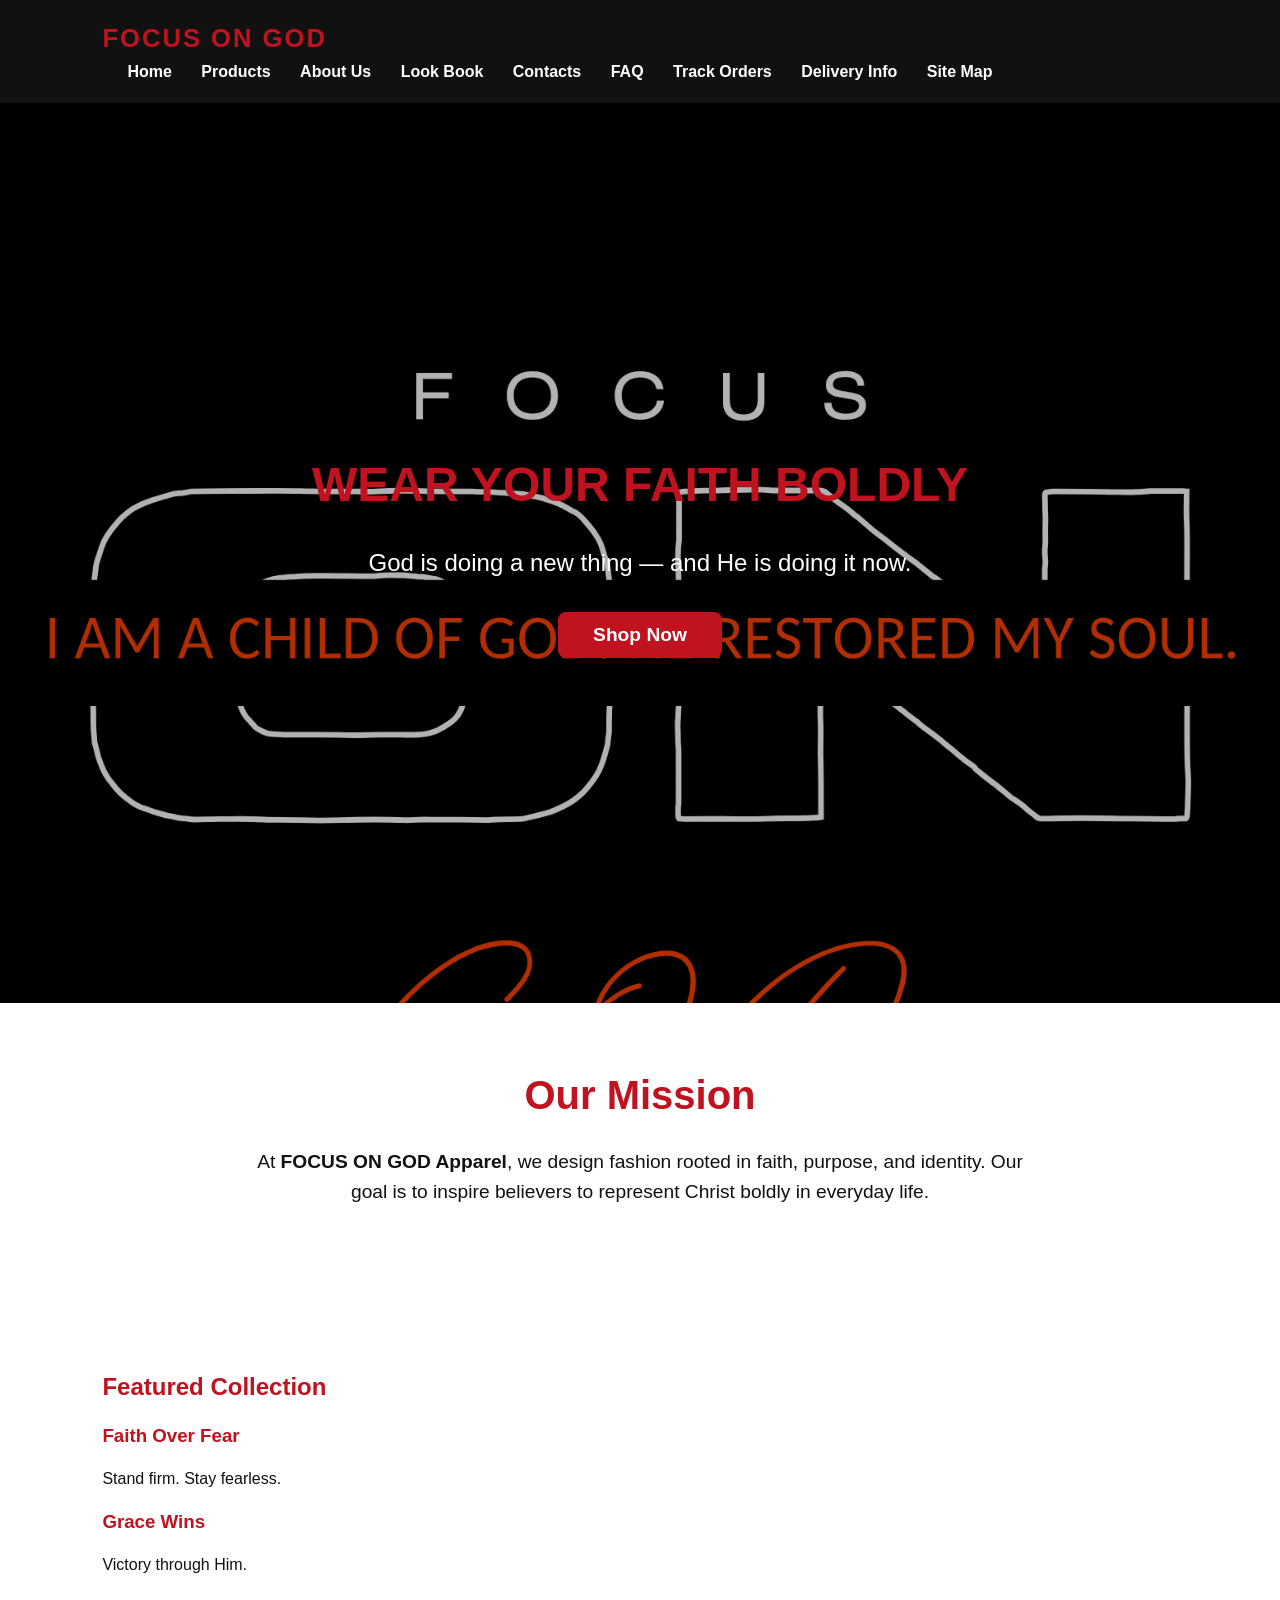
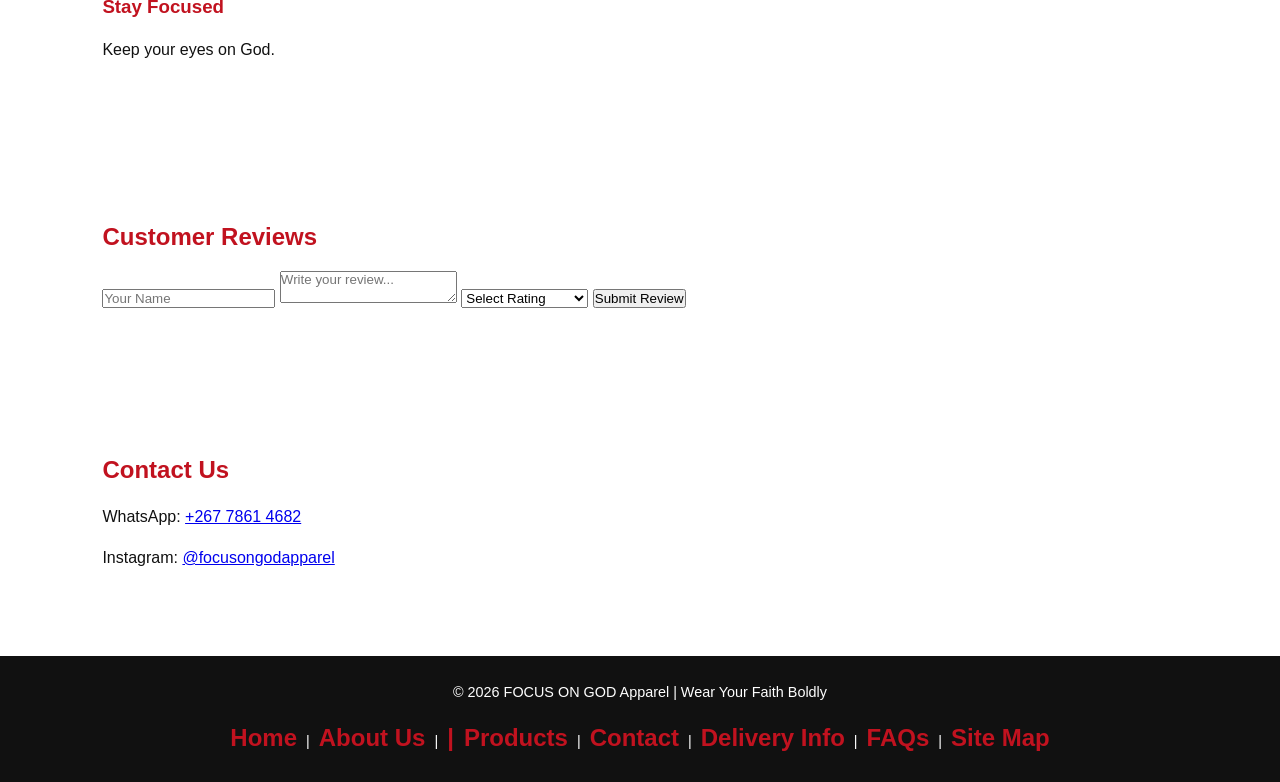
<file: index.html>
<!DOCTYPE html>
<html lang="en">
<head>
    <meta charset="UTF-8">
    <title>FOCUS ON GOD Apparel</title>
    <meta name="viewport" content="width=device-width, initial-scale=1.0">
    <link rel="stylesheet" href="style.css">
</head>

<body>

<!-- NAVIGATION -->
<nav class="navbar">
    <div class="nav-container">
        <a href="index.html" class="nav-logo">FOCUS ON GOD</a>
        <div class="nav-links">
            <a href="index.html">Home</a>
            <a href="products.html">Products</a>
            <a href="about.html">About Us</a>
            <a href="lookbook.html">Look Book</a>
            <a href="contacts.html">Contacts</a>
            <a href="faq.html">FAQ</a>
            <a href="track-orders.html">Track Orders</a>
            <a href="delivery-info.html">Delivery Info</a>
            <a href="site-map.html">Site Map</a>
        </div>
    </div>
</nav>

<!-- HERO -->
<section id="hero" class="hero">
    <div class="hero-content">
        <h1>WEAR YOUR FAITH BOLDLY</h1>
        <p>God is doing a new thing — and He is doing it now.</p>
        <button class="hero-btn" onclick="document.getElementById('featured').scrollIntoView({behavior:'smooth'})">
            Shop Now
        </button>
    </div>
</section>

<!-- ABOUT -->
<section id="about" class="mission">
    <h2>Our Mission</h2>
    <p>
        At <strong>FOCUS ON GOD Apparel</strong>, we design fashion rooted in faith, purpose, and identity.
        Our goal is to inspire believers to represent Christ boldly in everyday life.
    </p>
</section>

<!-- FEATURED -->
<section id="featured" class="featured">
    <h2>Featured Collection</h2>
    <div class="featured-container">
        <div class="featured-card">
            <h3>Faith Over Fear</h3>
            <p>Stand firm. Stay fearless.</p>
        </div>
        <div class="featured-card">
            <h3>Grace Wins</h3>
            <p>Victory through Him.</p>
        </div>
        <div class="featured-card">
            <h3>Stay Focused</h3>
            <p>Keep your eyes on God.</p>
        </div>
    </div>
</section>

<!-- REVIEWS -->
<section class="reviews">
    <h2>Customer Reviews</h2>

    <form class="review-form" id="reviewForm">
        <input type="text" id="name" placeholder="Your Name" required>
        <textarea id="review" placeholder="Write your review..." required></textarea>

        <select id="rating" required>
            <option value="">Select Rating</option>
            <option value="5">⭐⭐⭐⭐⭐ (5)</option>
            <option value="4">⭐⭐⭐⭐ (4)</option>
            <option value="3">⭐⭐⭐ (3)</option>
            <option value="2">⭐⭐ (2)</option>
            <option value="1">⭐ (1)</option>
        </select>

        <button type="submit">Submit Review</button>
    </form>
</section>

<!-- CONTACT -->
<section id="contact" class="contact">
    <h2>Contact Us</h2>
    <p>
        WhatsApp:
        <a href="https://wa.me/26778614682" target="_blank">+267 7861 4682</a>
    </p>

    <p>
        Instagram:
        <a href="https://www.instagram.com/focusongodapparel" target="_blank">@focusongodapparel</a>
    </p>
</section>

<!-- FOOTER -->
<footer class="footer">
    <p>© 2026 FOCUS ON GOD Apparel | Wear Your Faith Boldly</p>
    <div class="footer-links">
        <a href="index.html">Home</a> |
        <a href="about.html">About Us</a> |
        <a href="lookbook.html"Look Book</a> |
        <a href="products.html">Products</a> |
        <a href="contacts.html">Contact</a> |
        <a href="delivery.html">Delivery Info</a> |
        <a href="faq.html">FAQs</a> |
        <a href="sitemap.html">Site Map</a>
    </div>
</footer>

<!-- WhatsApp Review Submission Script -->
<script>
const form = document.getElementById("reviewForm");

form.addEventListener("submit", (e) => {
    e.preventDefault(); // Prevent normal form submission

    const name = document.getElementById("name").value;
    const review = document.getElementById("review").value;
    const rating = document.getElementById("rating").value;

    const phoneNumber = "26778614682"; // Your WhatsApp business number
    const message = `New customer review from your website:\n\nName: ${name}\nRating: ${"⭐".repeat(rating)}\nReview: ${review}`;

    // Open WhatsApp with pre-filled message
    const url = `https://wa.me/${phoneNumber}?text=${encodeURIComponent(message)}`;
    window.open(url, "_blank");

    // Reset form after sending
    form.reset();
});
</script>

</body>
</html>
</file>
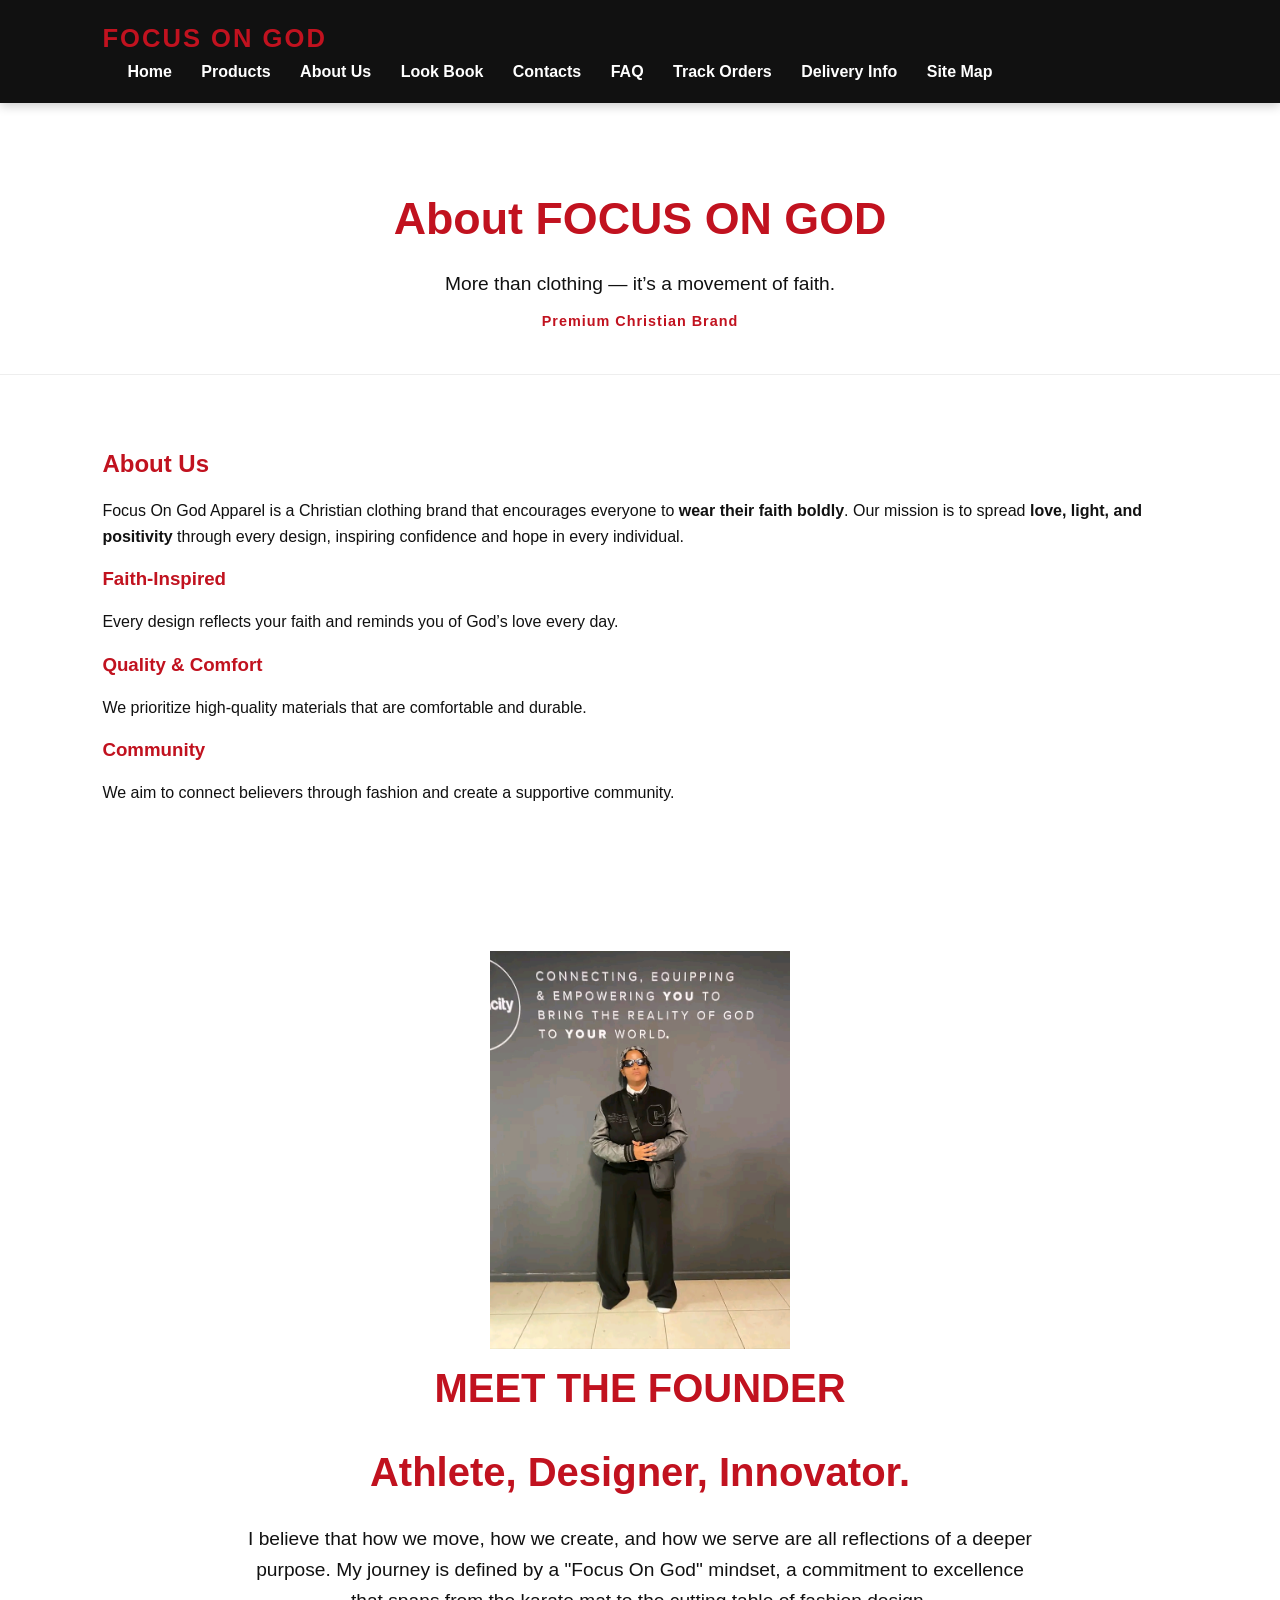
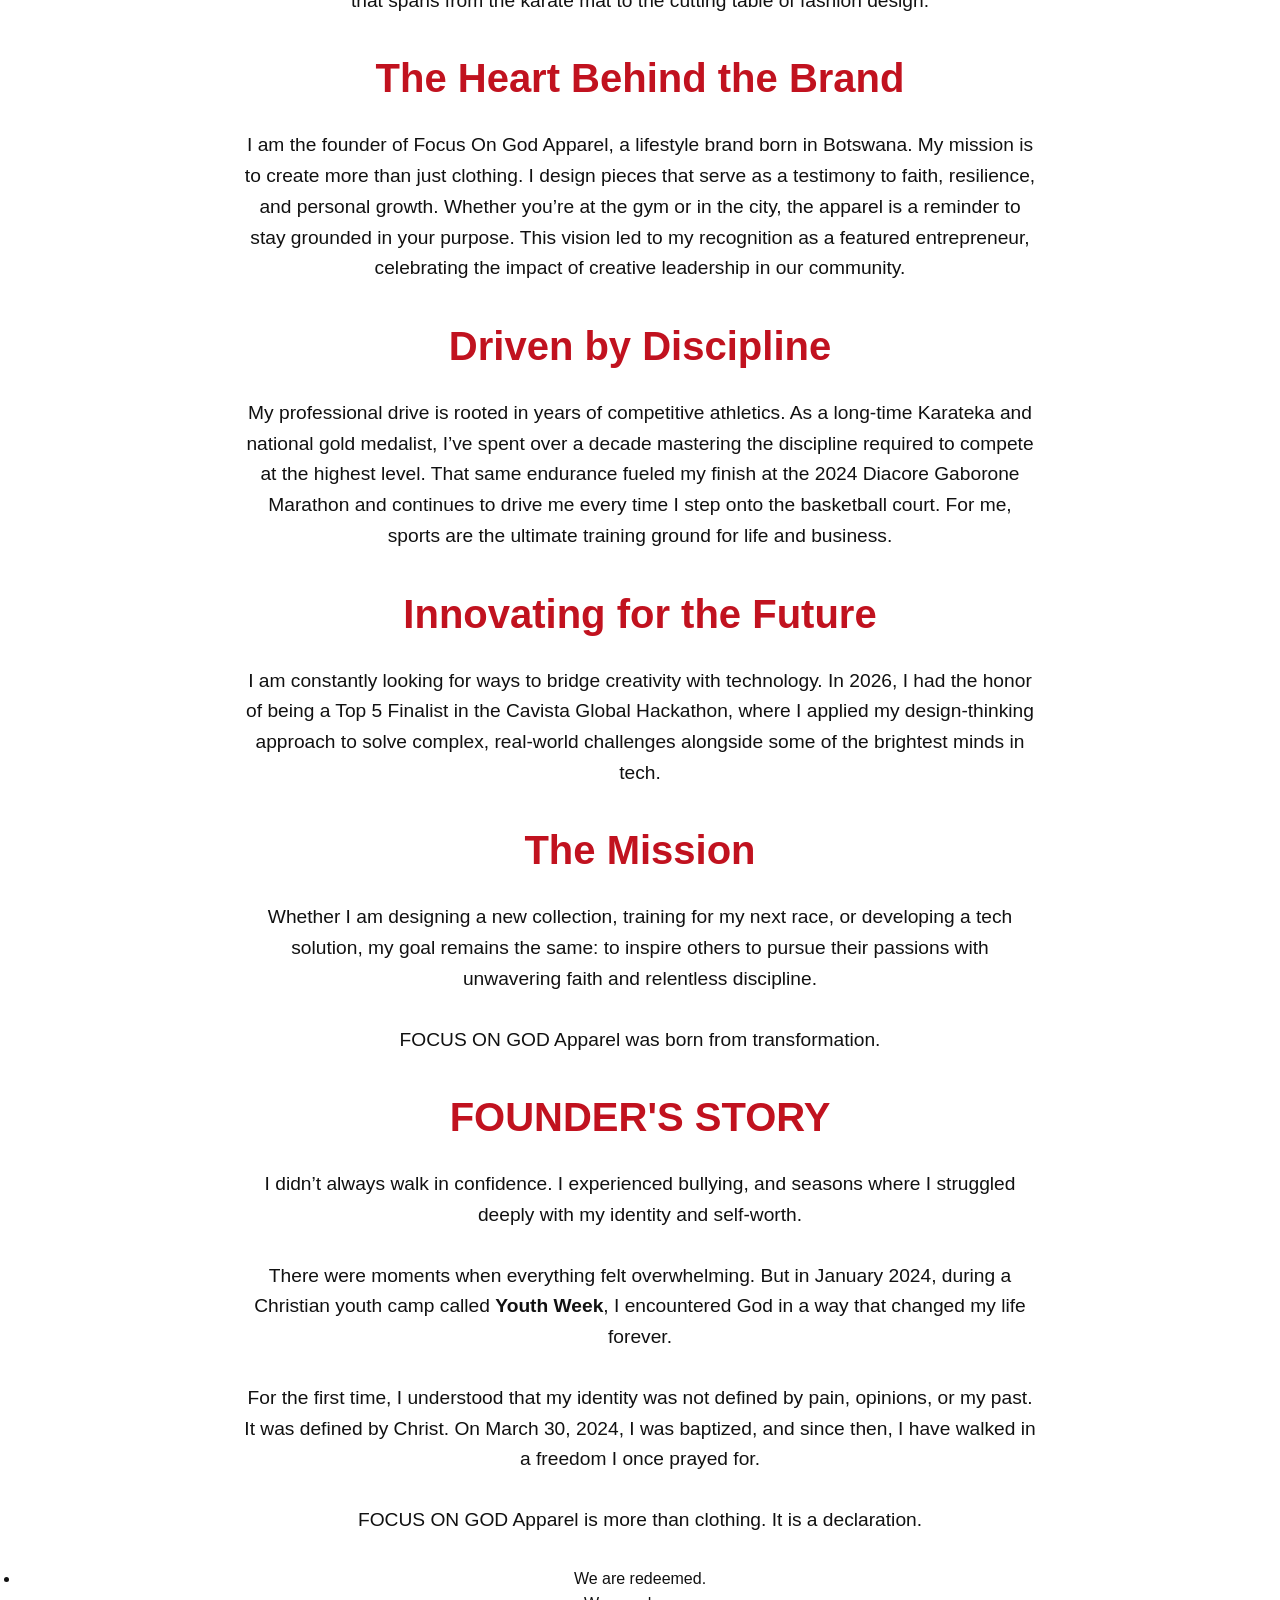
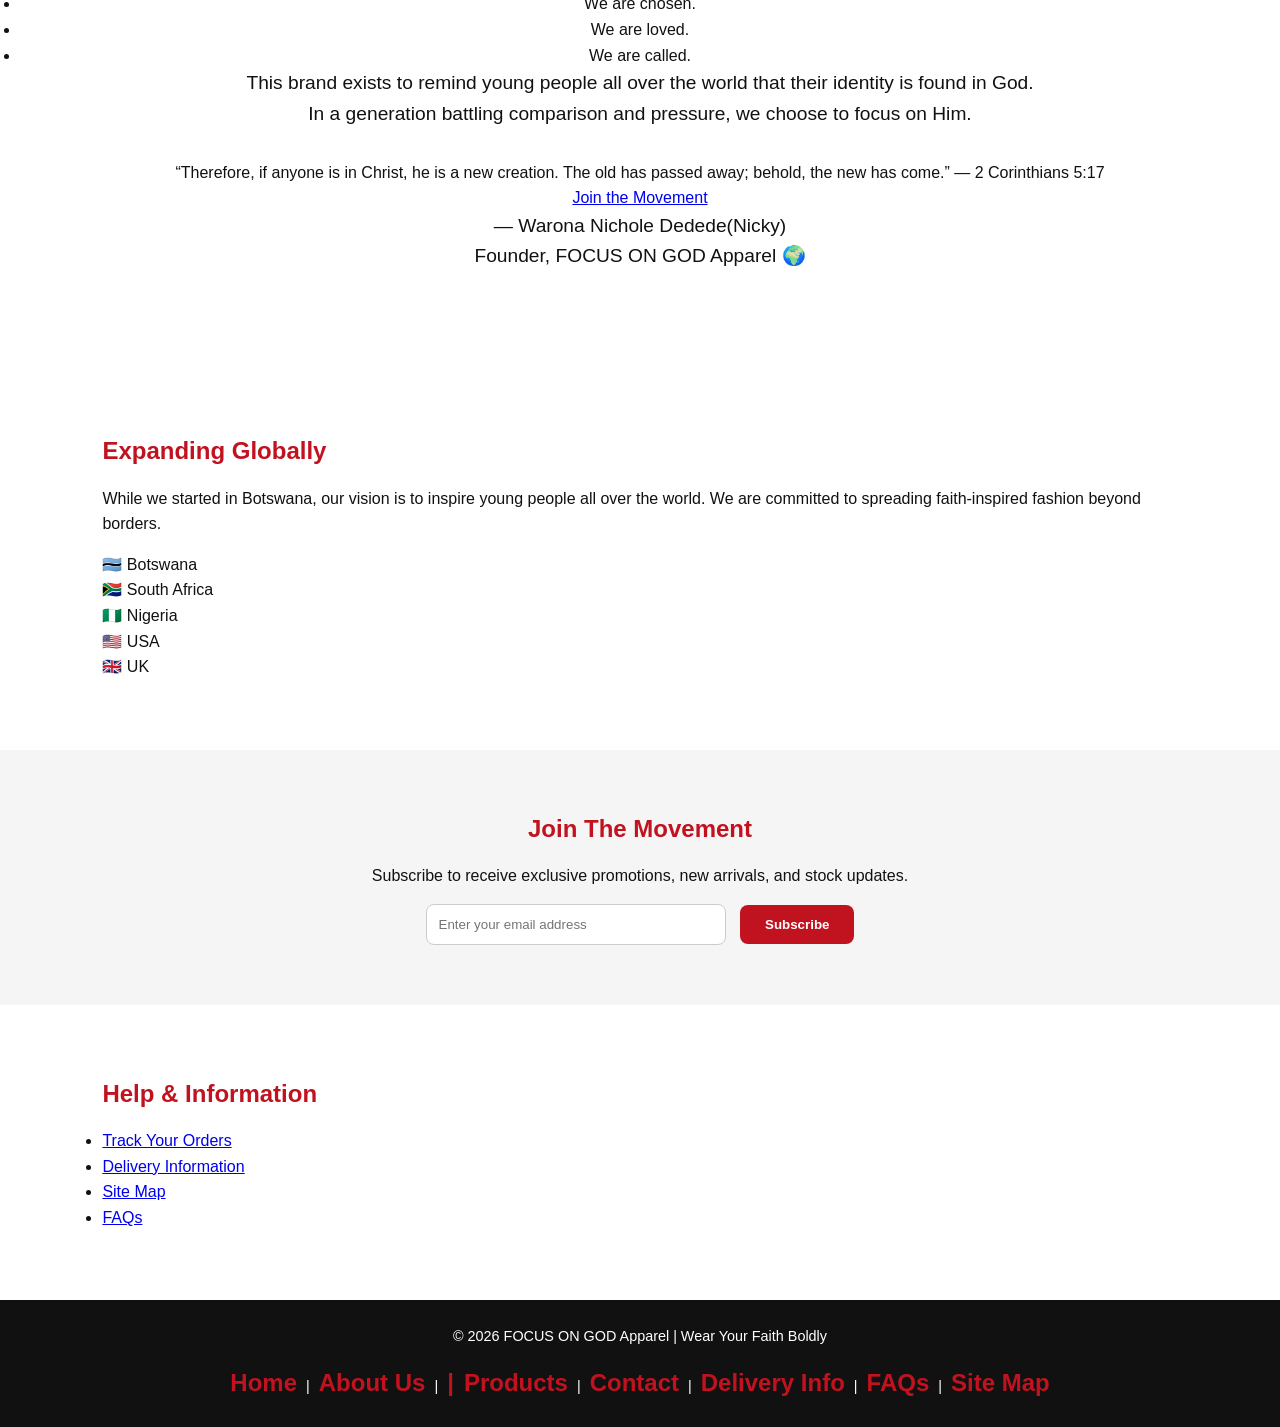
<file: about.html>
<!DOCTYPE html>
<html lang="en">
<head> 
   <meta charset="UTF-8">
   <meta name="viewport" content="width=device-width, initial-scale=1.0">
   <title>About Us | FOCUS ON GOD Apparel</title>
   <link rel="stylesheet" href="style.css">
</head>
<body>

<!-- Navigation -->
<nav class="navbar">
    <div class="nav-container">
        <a href="index.html" class="nav-logo">FOCUS ON GOD</a>
        <div class="nav-links">
           <a href="index.html">Home</a>
            <a href="products.html">Products</a>
            <a href="about.html">About Us</a>
            <a href="lookbook.html">Look Book</a>
            <a href="contacts.html">Contacts</a>
            <a href="faq.html">FAQ</a>
            <a href="track-orders.html">Track Orders</a>
            <a href="delivery-info.html">Delivery Info</a>
            <a href="site-map.html">Site Map</a> 
        </div>
    </div>
</nav>

<!-- Page Header -->
<section class="page-header">
    <div class="page-header-content">
        <h1>About FOCUS ON GOD</h1>
        <p>More than clothing — it’s a movement of faith.</p>
    </div>
</section>

<!-- About Section -->
<section id="about" class="about-section">
    <h2>About Us</h2>
    <p>Focus On God Apparel is a Christian clothing brand that encourages everyone to <strong>wear their faith boldly</strong>. Our mission is to spread <strong>love, light, and positivity</strong> through every design, inspiring confidence and hope in every individual.</p>

    <div class="about-features">
        <div class="feature-card">
            <h3>Faith-Inspired</h3>
            <p>Every design reflects your faith and reminds you of God’s love every day.</p>
        </div>
        <div class="feature-card">
            <h3>Quality & Comfort</h3>
            <p>We prioritize high-quality materials that are comfortable and durable.</p>
        </div>
        <div class="feature-card">
            <h3>Community</h3>
            <p>We aim to connect believers through fashion and create a supportive community.</p>
        </div>
    </div>
</section>

<!-- Founder Story Section -->
<section class="founder-section">
    <div class="founder-container">
        <div class="founder-image">
            <img src="nickydedede.jpg" alt="Warona Nichole Dedede - Founder of Focus On God Apparel" width="300">
        </div>
        <div class="founder-content">
            <h2>MEET THE FOUNDER</h2>
            <h2>Athlete, Designer, Innovator.</h2>
            <p>I believe that how we move, how we create, and how we serve are all reflections of a deeper purpose. My journey is defined by a "Focus On God" mindset, a commitment to excellence that spans from the karate mat to the cutting table of fashion design.</p>
            <h2>The Heart Behind the Brand</h2>
            <p>I am the founder of Focus On God Apparel, a lifestyle brand born in Botswana. My mission is to create more than just clothing. I design pieces that serve as a testimony to faith, resilience, and personal growth. Whether you’re at the gym or in the city, the apparel is a reminder to stay grounded in your purpose. This vision led to my recognition as a featured entrepreneur, celebrating the impact of creative leadership in our community.</p>
            <h2>Driven by Discipline</h2>
            <p>My professional drive is rooted in years of competitive athletics. As a long-time Karateka and national gold medalist, I’ve spent over a decade mastering the discipline required to compete at the highest level. That same endurance fueled my finish at the 2024 Diacore Gaborone Marathon and continues to drive me every time I step onto the basketball court. For me, sports are the ultimate training ground for life and business.</p>
            <h2>Innovating for the Future</h2>
            <p>I am constantly looking for ways to bridge creativity with technology. In 2026, I had the honor of being a Top 5 Finalist in the Cavista Global Hackathon, where I applied my design-thinking approach to solve complex, real-world challenges alongside some of the brightest minds in tech.</p>
            <h2>The Mission</h2>
            <p>Whether I am designing a new collection, training for my next race, or developing a tech solution, my goal remains the same: to inspire others to pursue their passions with unwavering faith and relentless discipline.</p>
            <p>FOCUS ON GOD Apparel was born from transformation.</p>

            <h2>FOUNDER'S STORY</h2>
            <p>I didn’t always walk in confidence. I experienced bullying, and seasons where I struggled deeply with my identity and self-worth.</p>
            <p>There were moments when everything felt overwhelming. But in January 2024, during a Christian youth camp called <strong>Youth Week</strong>, I encountered God in a way that changed my life forever.</p>
            <p>For the first time, I understood that my identity was not defined by pain, opinions, or my past. It was defined by Christ. On March 30, 2024, I was baptized, and since then, I have walked in a freedom I once prayed for.</p>
            <p class="founder-highlight">FOCUS ON GOD Apparel is more than clothing. It is a declaration.</p>
            <ul class="founder-declaration">
                <li>We are redeemed.</li>
                <li>We are chosen.</li>
                <li>We are loved.</li>
                <li>We are called.</li>
            </ul>
            <p>This brand exists to remind young people all over the world that their identity is found in God. In a generation battling comparison and pressure, we choose to focus on Him.</p>
            <blockquote class="founder-scripture">
                “Therefore, if anyone is in Christ, he is a new creation. The old has passed away; behold, the new has come.” — 2 Corinthians 5:17
            </blockquote>
            <div class="founder-cta">
                <a href="products.html" class="cta-button">Join the Movement</a>
            </div>
            <p class="founder-signature">— Warona Nichole Dedede(Nicky)<br>Founder, FOCUS ON GOD Apparel 🌍</p>
        </div>
    </div>
</section>

<!-- Global Expansion Section -->
<section class="expansion">
    <h2>Expanding Globally</h2>
    <p>While we started in Botswana, our vision is to inspire young people all over the world. We are committed to spreading faith-inspired fashion beyond borders.</p>
    <div class="countries-container">
        <div class="country-card">🇧🇼 Botswana</div>
        <div class="country-card">🇿🇦 South Africa</div>
        <div class="country-card">🇳🇬 Nigeria</div>
        <div class="country-card">🇺🇸 USA</div>
        <div class="country-card">🇬🇧 UK</div>
    </div>
</section>

<!-- Newsletter Section -->
<section class="newsletter">
    <h2>Join The Movement</h2>
    <p>Subscribe to receive exclusive promotions, new arrivals, and stock updates.</p>
    <form class="newsletter-form">
        <input type="email" placeholder="Enter your email address" required>
        <button type="submit">Subscribe</button>
    </form>
</section>

<!-- Help & Info Section -->
<section class="help-info">
    <h2>Help & Information</h2>
    <ul>
        <li><a href="#">Track Your Orders</a></li>
        <li><a href="#">Delivery Information</a></li>
        <li><a href="#">Site Map</a></li>
        <li><a href="#">FAQs</a></li>
    </ul>
</section>

<!-- Footer -->
<footer>
    <p>© 2026 FOCUS ON GOD Apparel | Wear Your Faith Boldly</p>
  <div class="footer-links">
        <a href="index.html">Home</a> |
        <a href="about.html">About Us</a> |
        <a href="lookbook.html"Look Book</a> |
        <a href="products.html">Products</a> |
        <a href="contacts.html">Contact</a> |
        <a href="delivery.html">Delivery Info</a> |
        <a href="faq.html">FAQs</a> |
        <a href="sitemap.html">Site Map</a>
    </div> 
</footer>

</body>
</html>
</file>
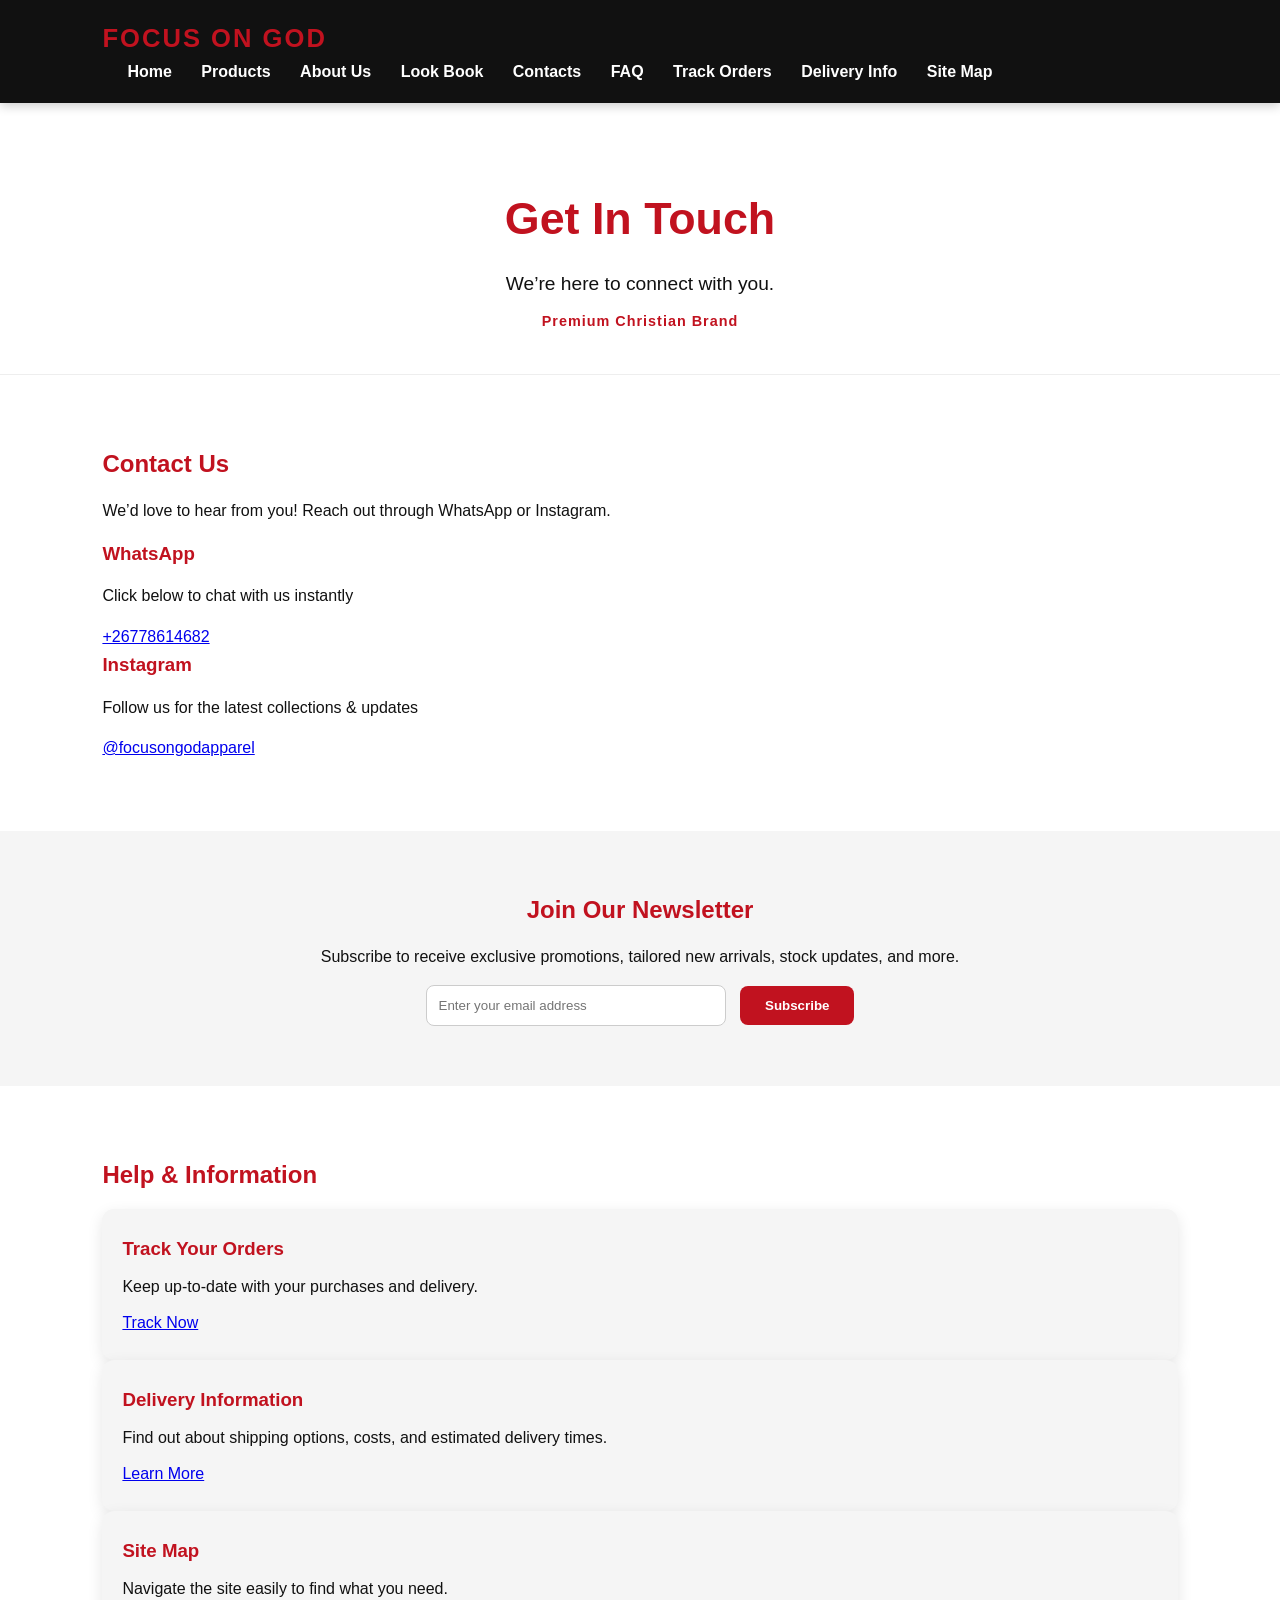
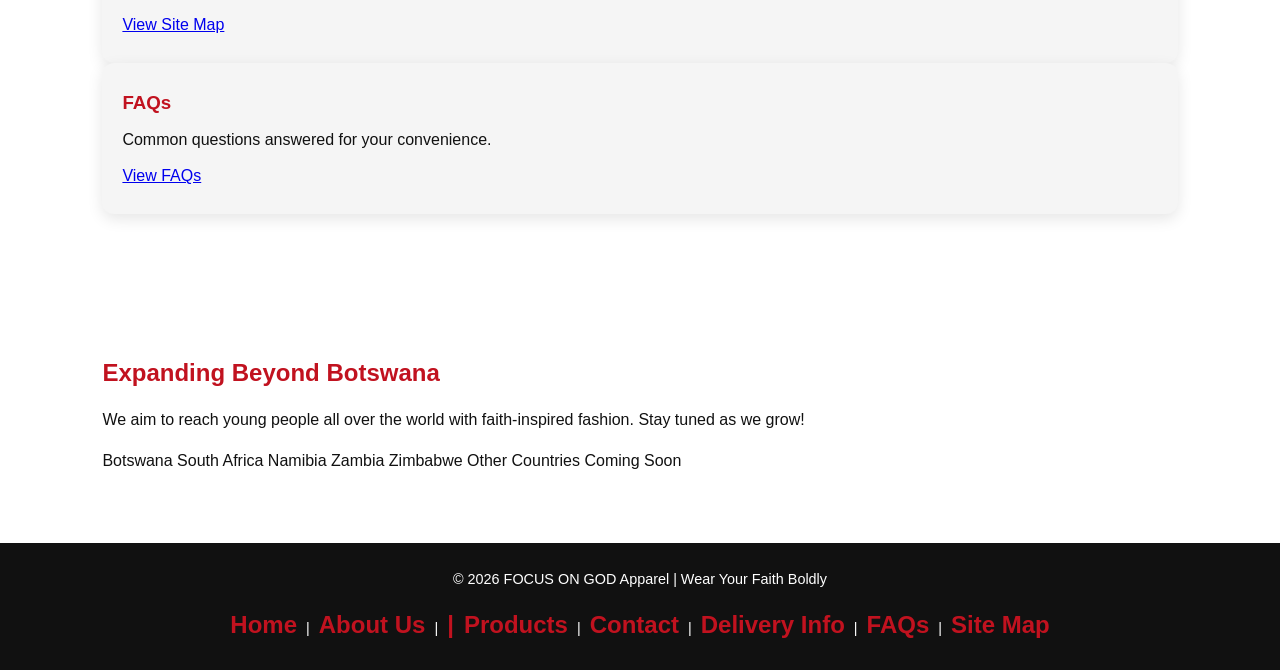
<file: contacts.html>
<!DOCTYPE html>
<html lang="en">
<head> 
   <meta charset="UTF-8">
   <meta name="viewport" content="width=device-width, initial-scale=1.0">
   <title>Focus On God Apparel - Contact</title>
   <link rel="stylesheet" href="style.css">
</head>     
<body>

<!-- Navigation -->
<nav class="navbar">
    <div class="nav-container">
        <a href="index.html" class="nav-logo">FOCUS ON GOD</a>
        <div class="nav-links">
            <a href="index.html">Home</a>
            <a href="products.html">Products</a>
            <a href="about.html">About Us</a>
            <a href="lookbook.html">Look Book</a>
            <a href="contacts.html">Contacts</a>
            <a href="faq.html">FAQ</a>
            <a href="track-orders.html">Track Orders</a>
            <a href="delivery-info.html">Delivery Info</a>
            <a href="site-map.html">Site Map</a>
        </div>
    </div>
</nav>

<!-- Page Header -->
<section class="page-header">
    <div class="page-header-content">
        <h1>Get In Touch</h1>
        <p>We’re here to connect with you.</p>
    </div>
</section>

<!-- Contact Section -->
<section id="contact" class="contact-section">
    <h2>Contact Us</h2>
    <p>We’d love to hear from you! Reach out through WhatsApp or Instagram.</p>

    <div class="contact-cards">

        <!-- WhatsApp Card -->
        <div class="contact-card">
            <h3>WhatsApp</h3>
            <p>Click below to chat with us instantly</p>
            <a href="https://wa.me/26778614682" target="_blank" class="contact-btn">
                +26778614682
            </a>
        </div>

        <!-- Instagram Card -->
        <div class="contact-card">
            <h3>Instagram</h3>
            <p>Follow us for the latest collections & updates</p>
            <a href="https://www.instagram.com/focusongodapparel" target="_blank" class="contact-btn">
                @focusongodapparel
            </a>
        </div>

    </div>
</section>

<!-- Newsletter Section -->
<section class="newsletter">
    <h2>Join Our Newsletter</h2>
    <p>Subscribe to receive exclusive promotions, tailored new arrivals, stock updates, and more.</p>
    
    <form class="newsletter-form">
        <input type="email" placeholder="Enter your email address" required>
        <button type="submit">Subscribe</button>
    </form>
</section>

<!-- Help & Information Section -->
<section class="help-info">
    <h2>Help & Information</h2>
    <div class="help-cards">

        <div class="help-card">
            <h3>Track Your Orders</h3>
            <p>Keep up-to-date with your purchases and delivery.</p>
            <a href="#" class="help-btn">Track Now</a>
        </div>

        <div class="help-card">
            <h3>Delivery Information</h3>
            <p>Find out about shipping options, costs, and estimated delivery times.</p>
            <a href="#" class="help-btn">Learn More</a>
        </div>

        <div class="help-card">
            <h3>Site Map</h3>
            <p>Navigate the site easily to find what you need.</p>
            <a href="#" class="help-btn">View Site Map</a>
        </div>

        <div class="help-card">
            <h3>FAQs</h3>
            <p>Common questions answered for your convenience.</p>
            <a href="#" class="help-btn">View FAQs</a>
        </div>

    </div>
</section>

<!-- Other Countries Section -->
<section class="other-countries">
    <h2>Expanding Beyond Botswana</h2>
    <p>We aim to reach young people all over the world with faith-inspired fashion. Stay tuned as we grow!</p>

    <div class="countries-list">
        <span>Botswana</span>
        <span>South Africa</span>
        <span>Namibia</span>
        <span>Zambia</span>
        <span>Zimbabwe</span>
        <span>Other Countries Coming Soon</span>
    </div>
</section>

<!-- Footer -->
<footer>
    <p>© 2026 FOCUS ON GOD Apparel | Wear Your Faith Boldly</p>
   <div class="footer-links">
        <a href="index.html">Home</a> |
        <a href="about.html">About Us</a> |
        <a href="lookbook.html"Look Book</a> |
        <a href="products.html">Products</a> |
        <a href="contacts.html">Contact</a> |
        <a href="delivery.html">Delivery Info</a> |
        <a href="faq.html">FAQs</a> |
        <a href="sitemap.html">Site Map</a>
    </div>
</footer>

</body>
</html>
</file>
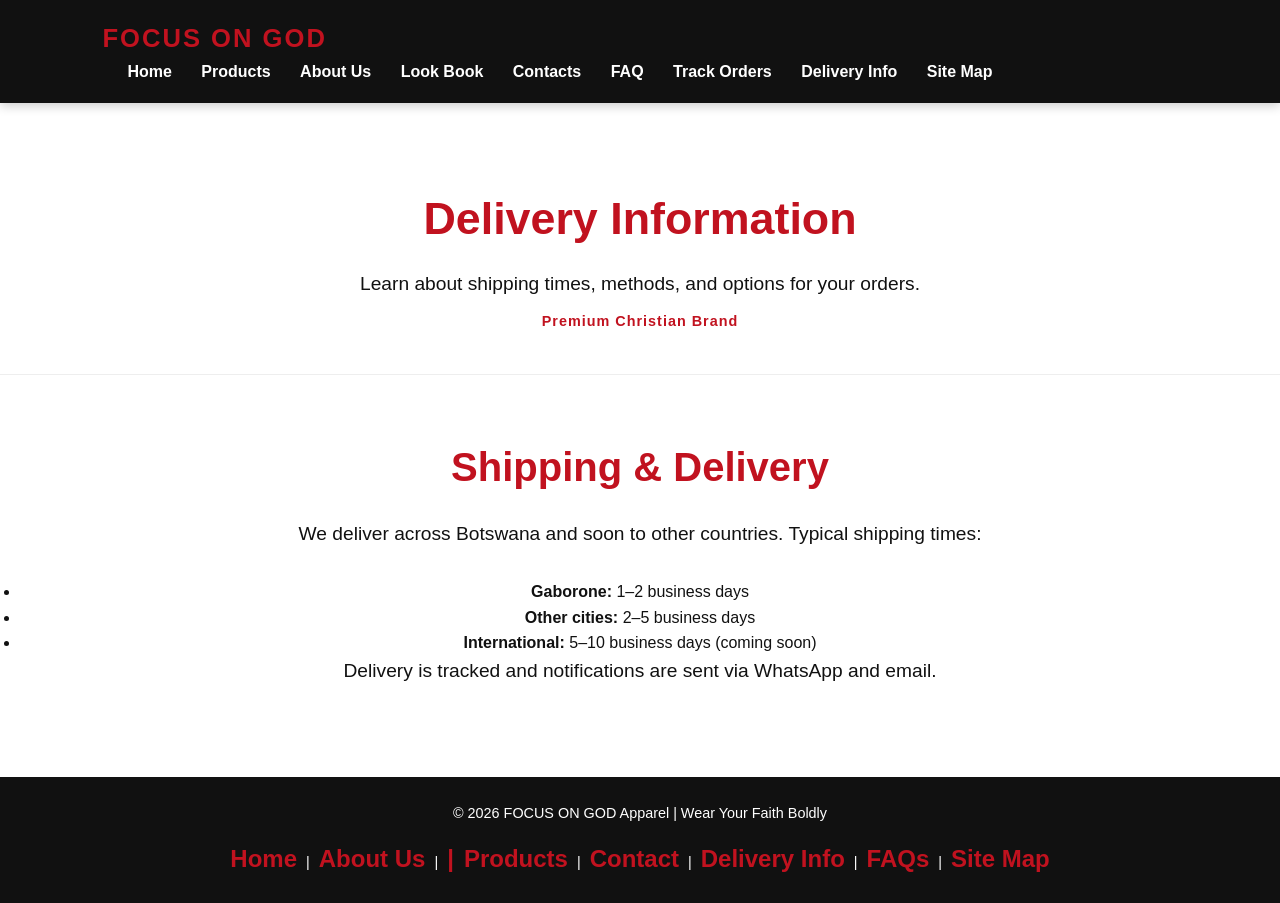
<file: delivery-info.html>
<!DOCTYPE html>
<html lang="en">
<head>
    <meta charset="UTF-8">
    <meta name="viewport" content="width=device-width, initial-scale=1.0">
    <title>Delivery Info | FOCUS ON GOD Apparel</title>
    <link rel="stylesheet" href="style.css">
</head>
<body>

<!-- NAVIGATION -->
<nav class="navbar">
    <div class="nav-container">
        <a href="index.html" class="nav-logo">FOCUS ON GOD</a>
        <div class="nav-links">
            <a href="index.html">Home</a>
            <a href="products.html">Products</a>
            <a href="about.html">About Us</a>
            <a href="lookbook.html">Look Book</a>
            <a href="contacts.html">Contacts</a>
            <a href="faq.html">FAQ</a>
            <a href="track-orders.html">Track Orders</a>
            <a href="delivery-info.html">Delivery Info</a>
            <a href="site-map.html">Site Map</a>
        </div>
    </div>
</nav>

<!-- PAGE HEADER -->
<section class="page-header">
    <h1>Delivery Information</h1>
    <p>Learn about shipping times, methods, and options for your orders.</p>
</section>

<!-- DELIVERY CONTENT -->
<section class="mission">
    <h2>Shipping & Delivery</h2>
    <p>We deliver across Botswana and soon to other countries. Typical shipping times:</p>
    <ul>
        <li><strong>Gaborone:</strong> 1–2 business days</li>
        <li><strong>Other cities:</strong> 2–5 business days</li>
        <li><strong>International:</strong> 5–10 business days (coming soon)</li>
    </ul>
    <p>Delivery is tracked and notifications are sent via WhatsApp and email.</p>
</section>

<!-- FOOTER -->
<footer class="footer">
    <p>© 2026 FOCUS ON GOD Apparel | Wear Your Faith Boldly</p>
   <div class="footer-links">
        <a href="index.html">Home</a> |
        <a href="about.html">About Us</a> |
        <a href="lookbook.html"Look Book</a> |
        <a href="products.html">Products</a> |
        <a href="contacts.html">Contact</a> |
        <a href="delivery.html">Delivery Info</a> |
        <a href="faq.html">FAQs</a> |
        <a href="sitemap.html">Site Map</a>
    </div> 
</footer>

</body>
</html>
</file>
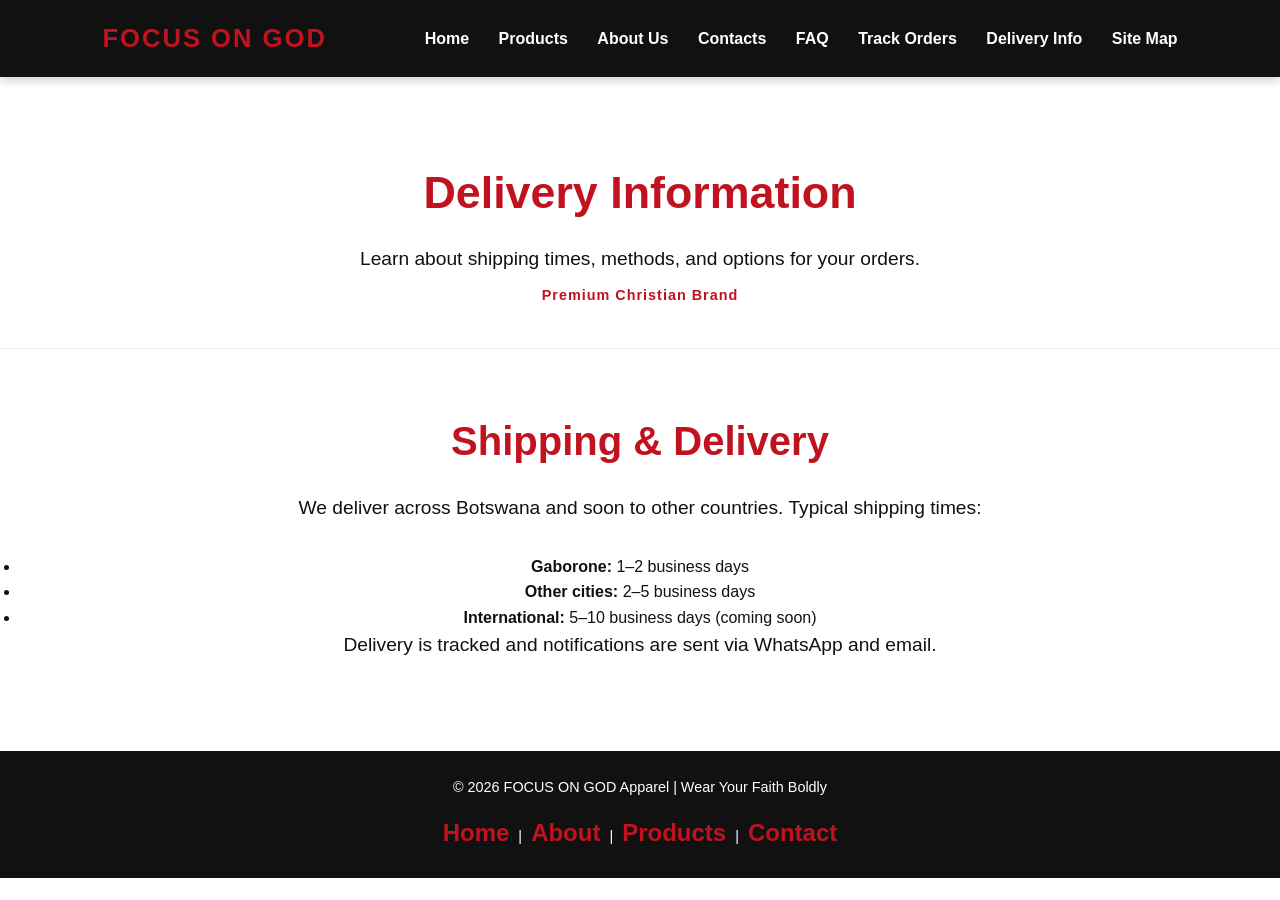
<file: delivery.html>
<!DOCTYPE html>
<html lang="en">
<head>
    <meta charset="UTF-8">
    <meta name="viewport" content="width=device-width, initial-scale=1.0">
    <title>Delivery Info | FOCUS ON GOD Apparel</title>
    <link rel="stylesheet" href="style.css">
</head>
<body>

<!-- NAVIGATION -->
<nav class="navbar">
    <div class="nav-container">
        <a href="index.html" class="nav-logo">FOCUS ON GOD</a>
        <div class="nav-links">
            <a href="index.html">Home</a>
            <a href="products.html">Products</a>
            <a href="about.html">About Us</a>
            <a href="contacts.html">Contacts</a>
            <a href="faq.html">FAQ</a>
            <a href="track-orders.html">Track Orders</a>
            <a href="delivery-info.html">Delivery Info</a>
            <a href="site-map.html">Site Map</a>
        </div>
    </div>
</nav>

<!-- PAGE HEADER -->
<section class="page-header">
    <h1>Delivery Information</h1>
    <p>Learn about shipping times, methods, and options for your orders.</p>
</section>

<!-- DELIVERY CONTENT -->
<section class="mission">
    <h2>Shipping & Delivery</h2>
    <p>We deliver across Botswana and soon to other countries. Typical shipping times:</p>
    <ul>
        <li><strong>Gaborone:</strong> 1–2 business days</li>
        <li><strong>Other cities:</strong> 2–5 business days</li>
        <li><strong>International:</strong> 5–10 business days (coming soon)</li>
    </ul>
    <p>Delivery is tracked and notifications are sent via WhatsApp and email.</p>
</section>

<!-- FOOTER -->
<footer class="footer">
    <p>© 2026 FOCUS ON GOD Apparel | Wear Your Faith Boldly</p>
    <div class="footer-links">
        <a href="index.html#hero">Home</a> |
        <a href="index.html#about">About</a> |
        <a href="products.html">Products</a> |
        <a href="index.html#contact">Contact</a>
    </div>
</footer>

</body>
</html>
</file>
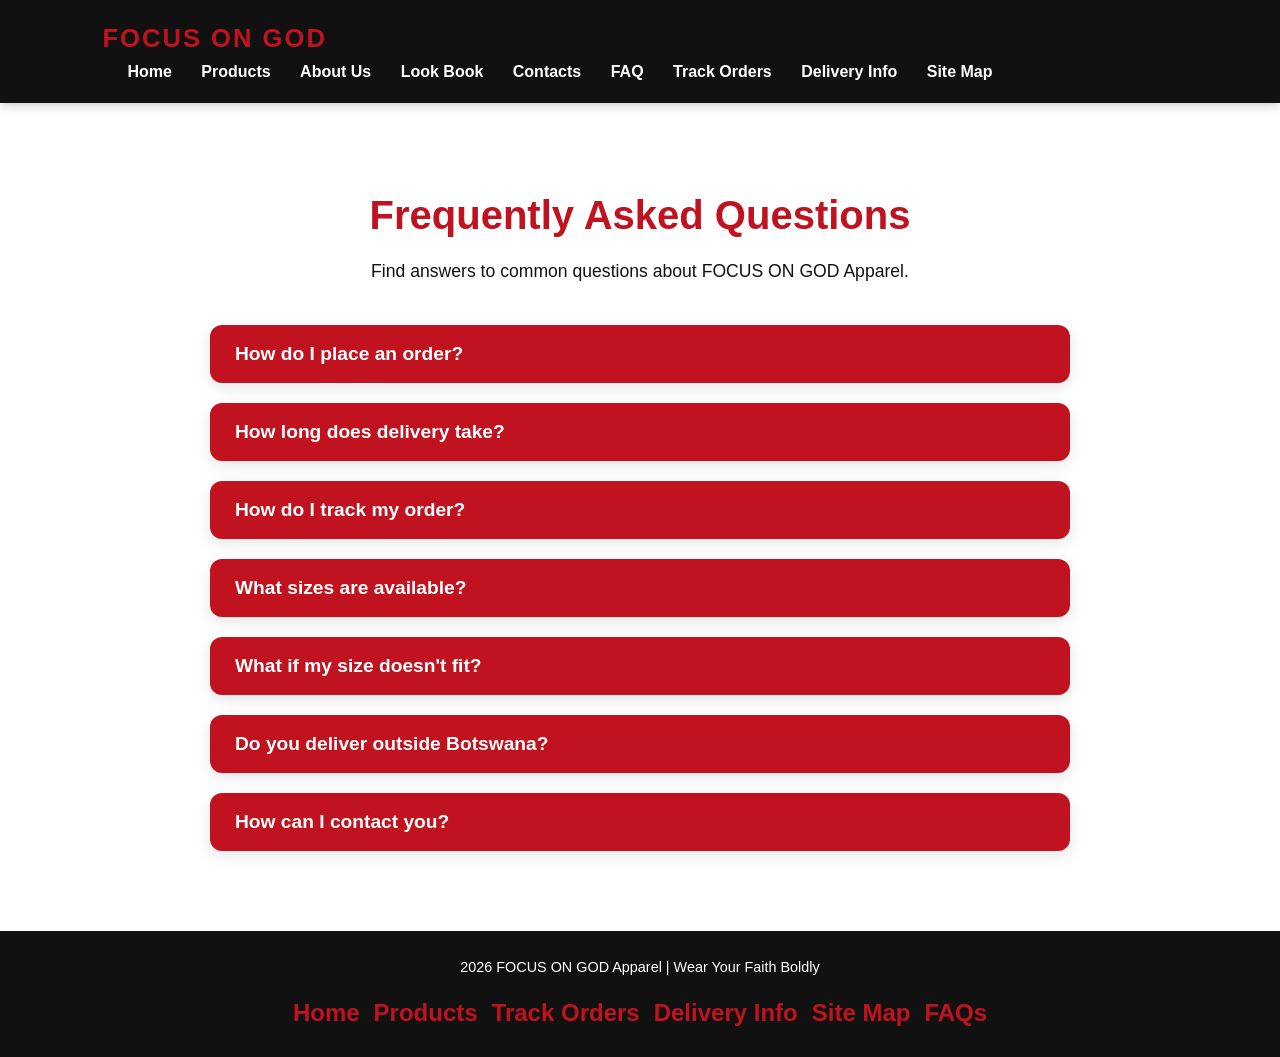
<file: faq.html>
<!DOCTYPE html>
<html lang="en">
<head>
  <meta charset="UTF-8">
  <title>FAQs | FOCUS ON GOD Apparel</title>
  <meta name="viewport" content="width=device-width, initial-scale=1.0">
  
  <link href="https://fonts.googleapis.com/css2?family=Poppins:wght@300;400;600;800&display=swap" rel="stylesheet">
  <link rel="stylesheet" href="style.css">
</head>
<body>

  <!-- NAVIGATION -->
  <nav class="navbar">
    <div class="nav-container">
      <a href="index.html" class="nav-logo">FOCUS ON GOD</a>
      <div class="nav-links">
        <a href="index.html">Home</a>
        <a href="products.html">Products</a>
        <a href="about.html">About Us</a>
        <a href="lookbook.html">Look Book</a>
        <a href="contacts.html">Contacts</a>
        <a href="faq.html">FAQ</a>
        <a href="track-orders.html">Track Orders</a>
        <a href="delivery-info.html">Delivery Info</a>
        <a href="site-map.html">Site Map</a>
      </div>
    </div>
  </nav>

  <!-- FAQ SECTION -->
  <section class="faq-section">
    <h1>Frequently Asked Questions</h1>
    <p>Find answers to common questions about FOCUS ON GOD Apparel.</p>

    <div class="faq-container">

      <div class="faq">
        <button class="faq-question">How do I place an order?</button>
        <div class="faq-answer">
          <p>You can place your order through our website by contacting us directly on WhatsApp.</p>
        </div>
      </div>

      <div class="faq">
        <button class="faq-question">How long does delivery take?</button>
        <div class="faq-answer">
          <p>Delivery within Gaborone usually takes 1-2 days. Other locations may take 3-5 days.</p>
        </div>
      </div>

      <div class="faq">
        <button class="faq-question">How do I track my order?</button>
        <div class="faq-answer">
          <p>Go to the Track Orders page and enter your Order ID and email to check your order status.</p>
        </div>
      </div>

      <div class="faq">
        <button class="faq-question">What sizes are available?</button>
        <div class="faq-answer">
          <p>Most of our apparel comes in small, medium, large, and extra large.</p>
        </div>
      </div>

      <div class="faq">
        <button class="faq-question">What if my size doesn't fit?</button>
        <div class="faq-answer">
          <p>It is the customer's responsibility to ensure that they order the correct size.</p>
        </div>
      </div>

      <div class="faq">
        <button class="faq-question">Do you deliver outside Botswana?</button>
        <div class="faq-answer">
          <p>Currently, we deliver within Botswana, but we plan to expand internationally soon.</p>
        </div>
      </div>

      <div class="faq">
        <button class="faq-question">How can I contact you?</button>
        <div class="faq-answer">
          <p>
            WhatsApp: <a href="https://wa.me/26778614682" target="_blank">+26778614682</a><br>
            Instagram: <a href="https://www.instagram.com/focusongodapparel" target="_blank">@focusongodapparel</a>
          </p>
        </div>
      </div>

    </div>
  </section>

  <!-- FOOTER -->
  <footer class="footer">
    <p>2026 FOCUS ON GOD Apparel | Wear Your Faith Boldly</p>
    <div class="footer-links">
      <a href="index.html">Home</a>
      <a href="products.html">Products</a>
      <a href="track-orders.html">Track Orders</a>
      <a href="delivery-info.html">Delivery Info</a>
      <a href="site-map.html">Site Map</a>
      <a href="faq.html">FAQs</a>
    </div>
  </footer>

  <!-- FAQ TOGGLE SCRIPT -->
  <script>
    const faqs = document.querySelectorAll(".faq-question");

    faqs.forEach(button => {
      button.addEventListener("click", () => {
        const answer = button.nextElementSibling;

        // Toggle display
        if (answer.style.display === "block") {
          answer.style.display = "none";
        } else {
          answer.style.display = "block";
        }

        // Optional: close other answers when one is opened
        faqs.forEach(otherBtn => {
          const otherAnswer = otherBtn.nextElementSibling;
          if (otherAnswer !== answer) {
            otherAnswer.style.display = "none";
          }
        });
      });
    });
  </script>

</body>
</html>
</file>
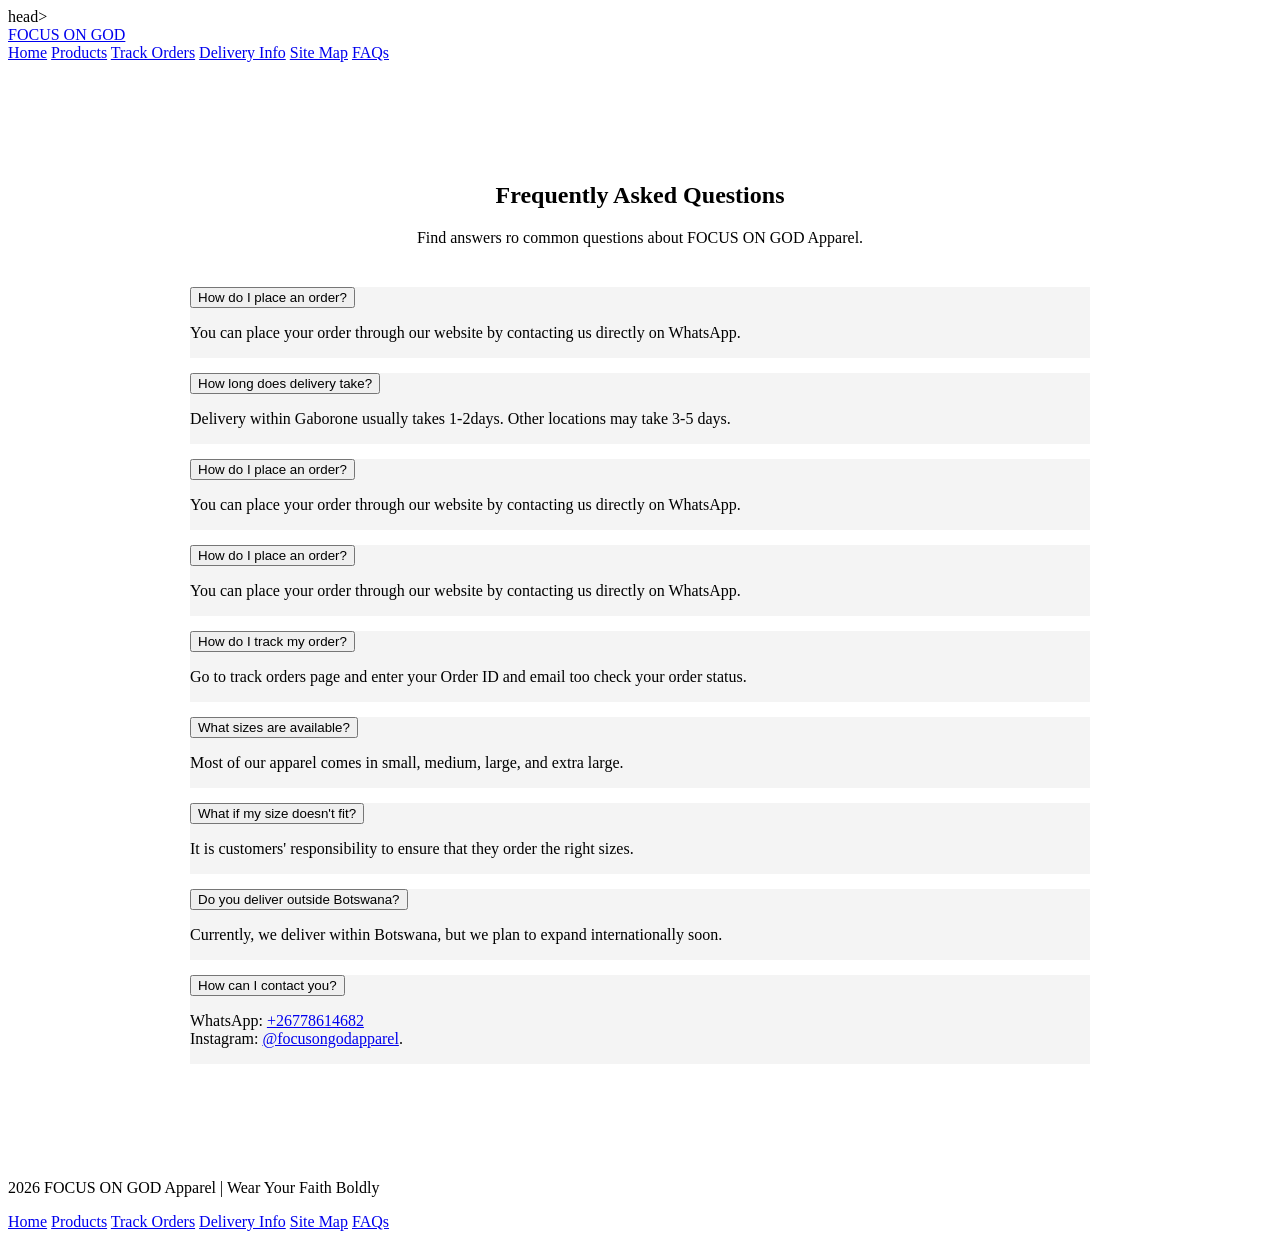
<file: for-now.html>
<!DOCTYPE html>
<html lang="en">

  <head>
    <meta charset="UFT-8">
    <title>FAQs | FOCUS ON GOD Apparel</title>
    <meta name="viewport" content=width=device-width, initial-scale=1.0">

    <link href="https://fonts.googleapis.com/css2?family=Poppins:wght@300;400; 600;800&display=swap" rel="stylesheet">
    <link rel=stylesheet" href=style.css">

    <style>

      .faq-section{
        max-width:900px;
        margin: 80px auto;
        padding:20px;
        text-align:center;
      }

      .faq-section h1{
        margin-bottom:10px:
      }

      .faq-container{
        margin-top:40px;
        text-align:left;
      }

      .faq{
        background: #f4f4f4;
        margin-bottom:15px;
        border-radiys: 8px;
        overflow:hidden;
      }

      .faq-question
      width:100%;
      padding:18px;
      border:none;
      outline:none;
      font-size:16px;
      font-weight:600;
      text-align:left;
      background:#f4f4f4;
      cursor:point;
      }

      .faq-answer{
        display:none;
        padding:15px 18px;
        background:white;
        border-top:1px solid #ddd;
      }

      </style>
  </head>head>

  <body>

    <!--NAVIGATION-->
    <nav class="navbar">
      <div class="nav-container">

        <a href="index.html" class="nav-logo">FOCUS ON GOD</a>

        <div class="nav-links">
          <a href="index.html">Home</a>
          <a href="products.html">Products</a>
          <a href="track-orders.html">Track Orders</a>
          <a href=delivery-info.html">Delivery Info</a>
          <a href="site-map.html">Site Map</a>
          <a href="faq.html">FAQs</a>

        </div>
    </nav>

    <section class="faq-section">

      <h1>Frequently Asked Questions</h1>
      <p>Find answers ro common questions about FOCUS ON GOD Apparel.</p>

      <div class="faq-container">

        <div class="faq">
          <button class="faq-question">How do I place an order?</button>
          <div class="faq-answer">
            <p>You can place your order through our website by contacting us directly on WhatsApp.</p>
          </div>
        </div>

        <div class="faq">
          <button class="faq-question">How long does delivery take?</button>
          <div class="faq-answer">
            <p>Delivery within Gaborone usually takes 1-2days. Other locations may take 3-5 days.</p>
          </div>
        </div>

        <div class="faq">
          <button class="faq-question">How do I place an order?</button>
          <div class="faq-answer">
            <p>You can place your order through our website by contacting us directly on WhatsApp.</p>
          </div>
        </div><div class="faq">
          <button class="faq-question">How do I place an order?</button>
          <div class="faq-answer">
            <p>You can place your order through our website by contacting us directly on WhatsApp.</p>
          </div>
        </div>
        
        <div class="faq">
          <button class="faq-question">How do I track my order?</button>
          <div class="faq-answer">
            <p>Go to track orders page and enter your Order ID and email too check your order status.</p>
          </div>
        </div>

        <div class="faq">
          <button class="faq-question">What sizes are available?</button>
          <div class="faq-answer">
            <p>Most of our apparel comes in small, medium, large, and extra large.</p>
          </div>
        </div>

        <div class="faq">
          <button class="faq-question">What if my size doesn't fit?</button>
          <div class="faq-answer">
            <p>It is customers' responsibility to ensure that they order the right sizes.</p>
          </div>
        </div>

        <div class="faq">
          <button class="faq-question">Do you deliver outside Botswana?</button>
          <div class="faq-answer">
            <p>Currently, we deliver within Botswana, but we plan to expand internationally soon.</p>
          </div>
        </div>

        
       <div class="faq">
          <button class="faq-question">How can I contact you?</button>
          <div class="faq-answer">
            <p>
              WhatsApp: <a href="https://wa.me/26778614682" target="_blank">+26778614682</a><br>
              Instagram: <a href="https://www.instagram.com/focusongodapparel" target="_blank">@focusongodapparel</a>.
            </p>
          </div>
        </div>

      </div>

    </section>

    <!--FOOTER-->
    <footer class="footer">

      <p>2026 FOCUS ON GOD Apparel | Wear Your Faith Boldly</p>

      <div class="footer-links">
          <a href="index.html">Home</a>
          <a href="products.html">Products</a>
          <a href="track-orders.html">Track Orders</a>
          <a href=delivery-info.html">Delivery Info</a>
          <a href="site-map.html">Site Map</a>
          <a href="faq.html">FAQs</a>
      </div>

    </footer>

    <script>

      const faqs = document.querySelectorAll(".faq-question");

      faqs.forEach(button => {
        button.addEventListener("click", () => {

          const answer = button.nextElementSibling;

          if(answer.style.display === "bllock"){
            answer.style.display = "none";
          } else {
            answer.style.display = "block";
          }

        });
      });

    </script>

  </body>
</html>
</file>
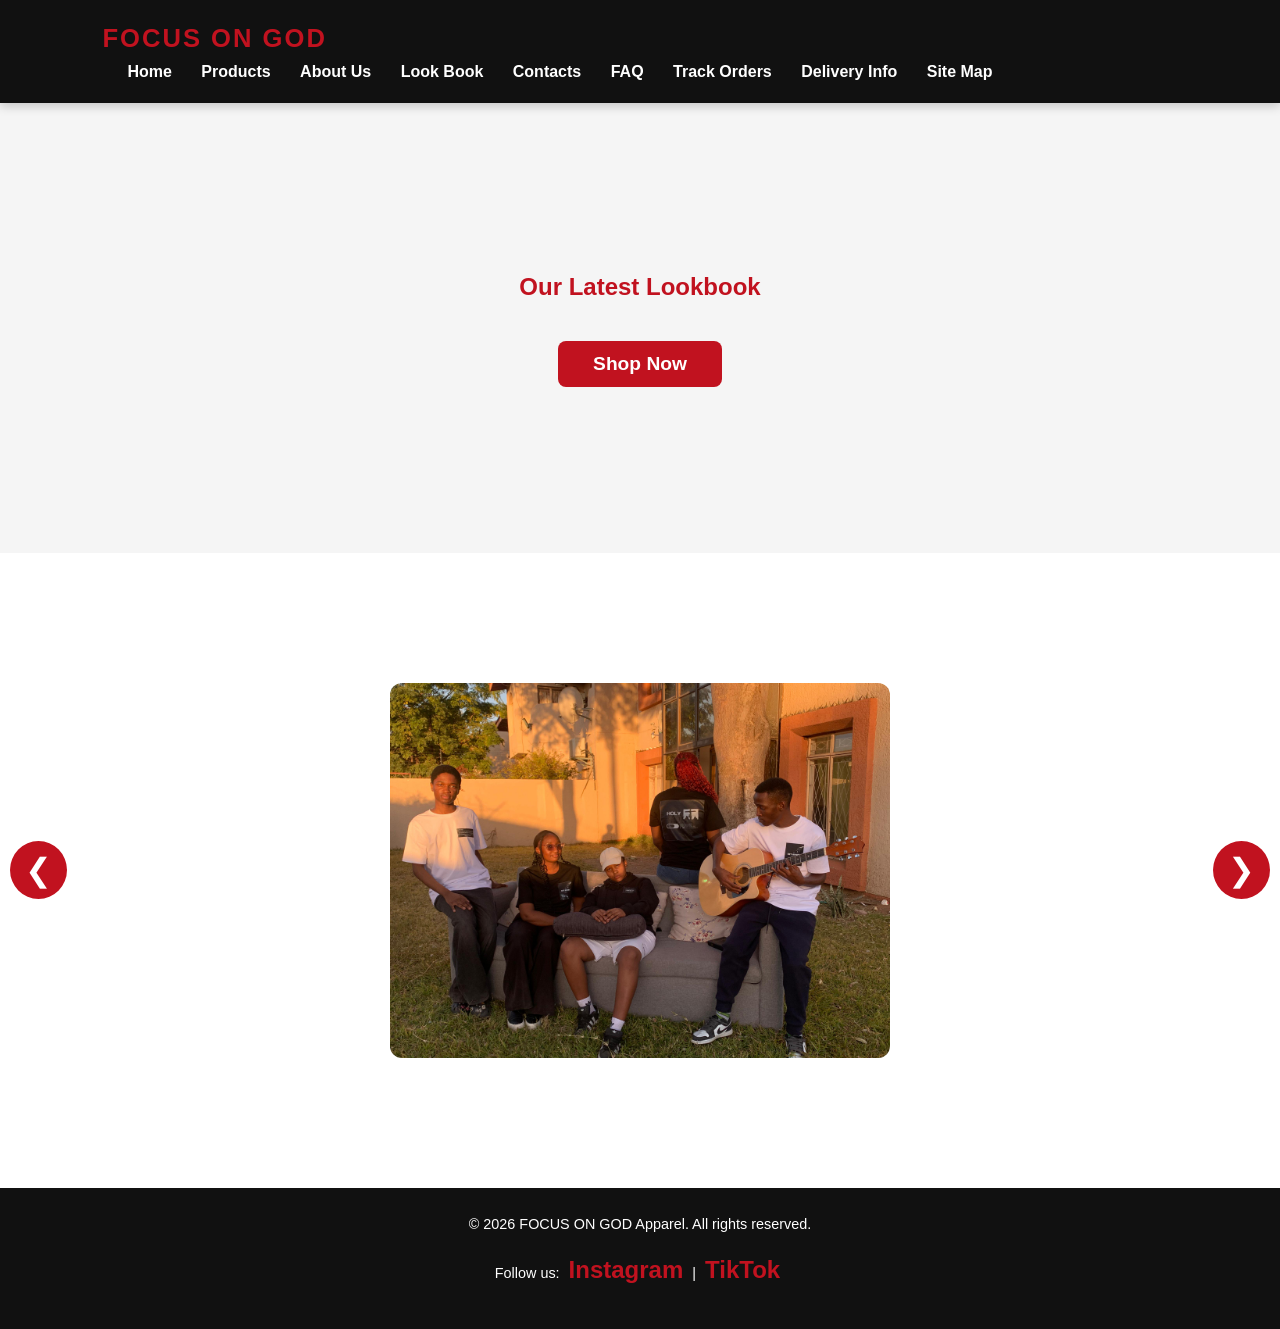
<file: lookbook.html>
<!DOCTYPE html>
<html lang="en">
<head>
<meta charset="UTF-8">
<meta name="viewport" content="width=device-width, initial-scale=1.0">
<title>Lookbook | FOCUS ON GOD Apparel</title>
<link rel="stylesheet" href="style.css">
</head>

<body>

<!-- Navigation -->
<nav class="navbar">
    <div class="nav-container">
        <a href="index.html" class="nav-logo">FOCUS ON GOD</a>
        <div class="nav-links">
            <a href="index.html">Home</a>
            <a href="products.html">Products</a>
            <a href="about.html">About Us</a>
            <a href="lookbook.html">Look Book</a>
            <a href="contacts.html">Contacts</a>
            <a href="faq.html">FAQ</a>
            <a href="track-orders.html">Track Orders</a>
            <a href="delivery-info.html">Delivery Info</a>
            <a href="site-map.html">Site Map</a>
        </div>
    </div>
</nav>

<!-- Hero Section -->
<section class="lookbook-hero">
    <div class="hero-content">
        <h1>Our Latest Lookbook</h1>
        <button class="hero-btn" onclick="window.location.href='products.html'">Shop Now</button>
    </div>
</section>

<!-- Slider Section -->
<section class="lookbook-slider">
    <div class="slider">
        <div class="slide active"><img src="team.jpg" alt="Team"></div>
        <div class="slide"><img src="dan&map.jpg" alt="Dan & Map"></div>
        <div class="slide"><img src="dzee&vic.jpg" alt="Dzee & Vic"></div>
        <div class="slide"><img src="dedrizzy.jpg" alt=" Dedrizzy"></div>
        <div class="slide"><img src="lefhika.jpg" alt="Lefhika"></div>
        <div class="slide"><img src="tirelo.jpg" alt="Tirelo"></div>
        <div class="slide"><img src="alisha.jpg" alt="Alisha"></div>
        <div class="slide"><img src="victor.jpg" alt="Victor"></div>
    </div>

    <!-- Navigation Buttons -->
    <button class="prev">&#10094;</button>
    <button class="next">&#10095;</button>
</section>

<!-- Footer -->
<footer>
    <p>© 2026 FOCUS ON GOD Apparel. All rights reserved.</p>
    <p>
        Follow us: 
        <a href="https://www.instagram.com/" target="_blank">Instagram</a> |
        <a href="https://www.tiktok.com/" target="_blank">TikTok</a>
    </p>
</footer>

<!-- Slider Script -->
<script>
let slides = document.querySelectorAll(".slide");
let current = 0;

function showSlide(index) {
    slides.forEach(slide => slide.classList.remove("active"));
    slides[index].classList.add("active");
}

// Next button
document.querySelector(".next").onclick = () => {
    current = (current + 1) % slides.length;
    showSlide(current);
};

// Previous button
document.querySelector(".prev").onclick = () => {
    current = (current - 1 + slides.length) % slides.length;
    showSlide(current);
};

// Auto slide every 5 seconds
setInterval(() => {
    current = (current + 1) % slides.length;
    showSlide(current);
}, 5000);
</script>

</body>
</html>
</file>
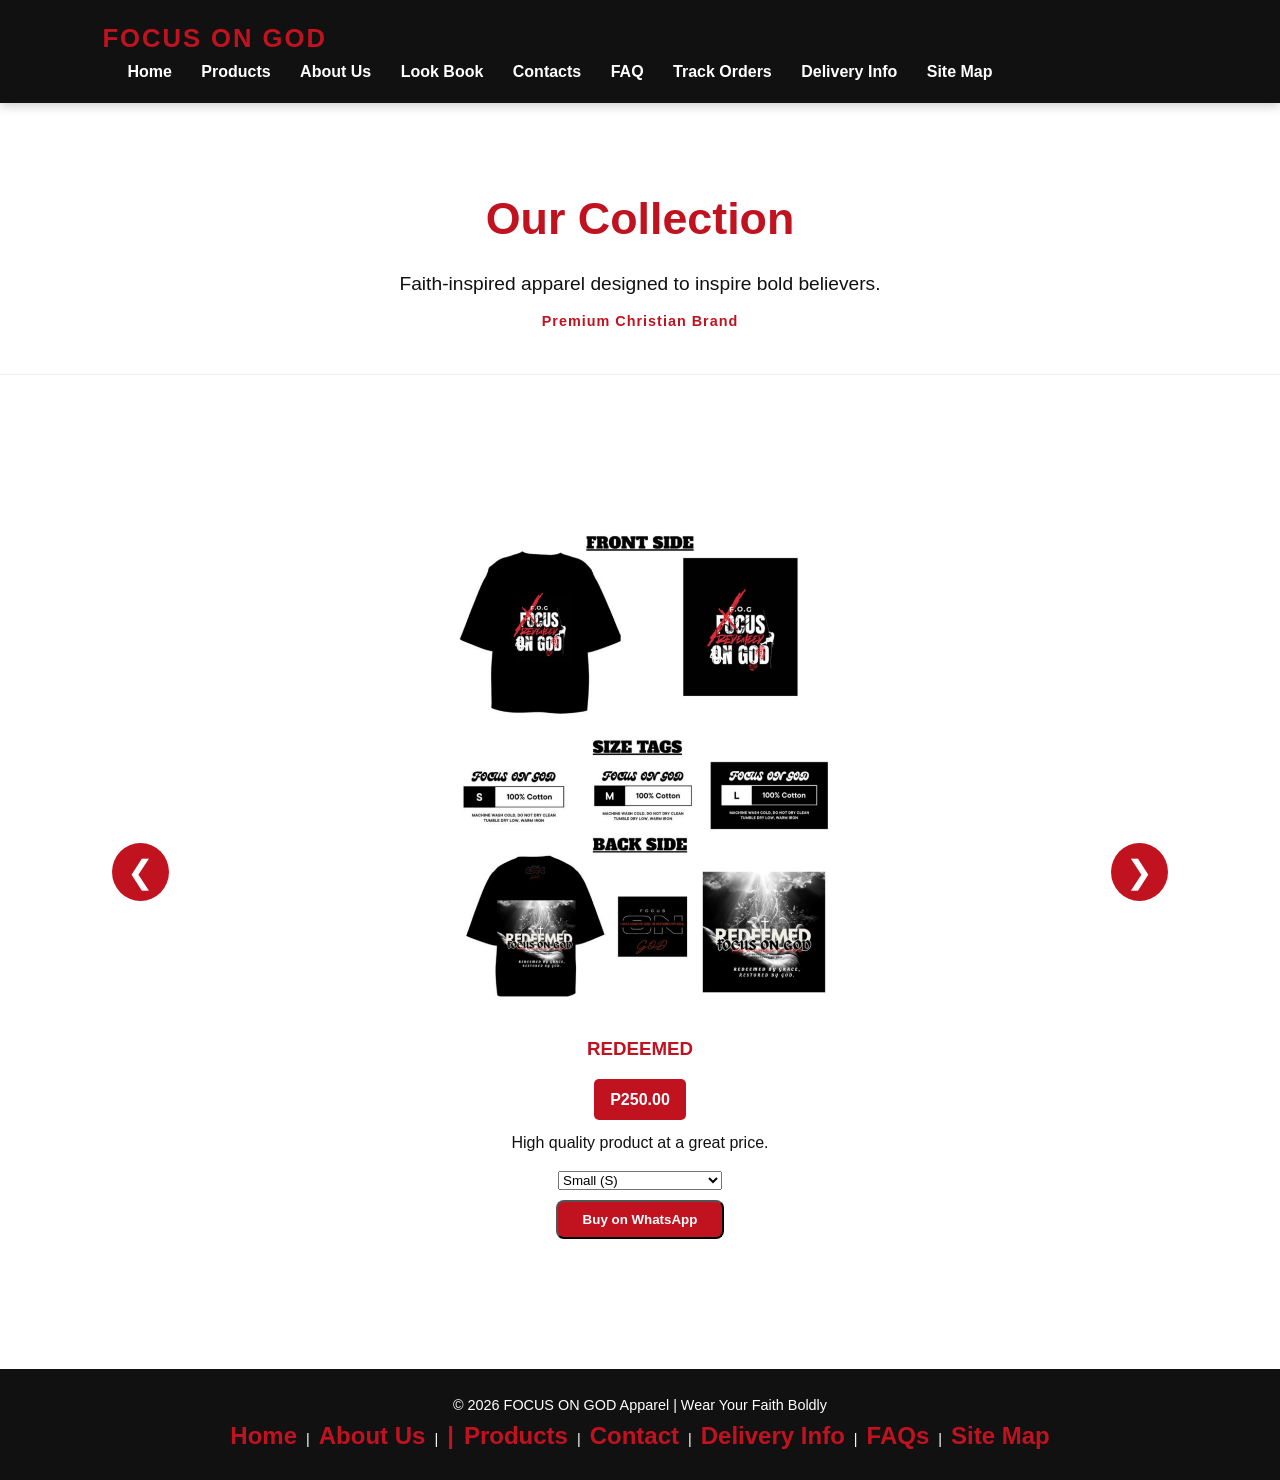
<file: products.html>
<!DOCTYPE html>
<html lang="en">
<head> 
   <meta charset="UTF-8">
   <meta name="viewport" content="width=device-width, initial-scale=1.0">
   <title>Focus On God Apparel | Products</title>
   <link rel="stylesheet" href="style.css">
</head> 
<body>

<!-- Navigation -->
<nav class="navbar">
    <div class="nav-container">
        <a href="index.html" class="nav-logo">FOCUS ON GOD</a>
        <div class="nav-links">
            <a href="index.html">Home</a>
            <a href="products.html">Products</a>
            <a href="about.html">About Us</a>
            <a href="lookbook.html">Look Book</a>
            <a href="contacts.html">Contacts</a>
            <a href="faq.html">FAQ</a>
            <a href="track-orders.html">Track Orders</a>
            <a href="delivery-info.html">Delivery Info</a>
            <a href="site-map.html">Site Map</a>
        </div>
    </div>
</nav>

<!-- Page Header -->
<section class="page-header">
    <div class="page-header-content">
        <h1>Our Collection</h1>
        <p>Faith-inspired apparel designed to inspire bold believers.</p>
    </div>
</section>

<!-- Products Slideshow -->
<section class="products-section">
    <div class="carousel-container">
        <button class="carousel-btn prev">&#10094;</button>

        <div class="carousel-track">

            <!-- Slide 1 -->
            <div class="carousel-item">
                <img src="redeemed.png" alt="Redeemed T-Shirt">
                <h3>REDEEMED</h3>
                <span class="price">P250.00</span>
                <p>High quality product at a great price.</p>
                <select id="size-redeemed" class="size-select">
                    <option value="S">Small (S)</option>
                    <option value="M">Medium (M)</option>
                    <option value="L">Large (L)</option>
                    <option value="XL">Extra Large (XL)</option>
                    <option value="XXL">Extra Extra Large (XXL)</option>
                </select>
                <button class="buy-btn" onclick="orderOnWhatsApp('Redeemed T-Shirt','P250.00','size-redeemed')">Buy on WhatsApp</button>
            </div>

            <!-- Slide 2 -->
            <div class="carousel-item">
                <img src="faith-it.png" alt="Faith It T-Shirt">
                <h3>FAITH IT</h3>
                <span class="price">P250.00</span>
                <p>Bold faith-inspired design to keep your spirit strong.</p>
                <select id="size-faith-it" class="size-select">
                    <option value="S">Small (S)</option>
                    <option value="M">Medium (M)</option>
                    <option value="L">Large (L)</option>
                    <option value="XL">Extra Large (XL)</option>
                    <option value="XXL">Extra Extra Large (XXL)</option>
                </select>
                <button class="buy-btn" onclick="orderOnWhatsApp('Faith It T-Shirt','P250.00','size-faith-it')">Buy on WhatsApp</button>
            </div>

            <!-- Slide 3 -->
            <div class="carousel-item">
                <img src="the-word-ascends.png" alt="The Word Ascends T-Shirt">
                <h3>THE WORD ASCENDS</h3>
                <span class="price">P250.00</span>
                <p>Spread the Word and inspire others with this stylish t-shirt.</p>
                <select id="size-the-word-ascends" class="size-select">
                    <option value="S">Small (S)</option>
                    <option value="M">Medium (M)</option>
                    <option value="L">Large (L)</option>
                    <option value="XL">Extra Large (XL)</option>
                    <option value="XXL">Extra Extra Large (XXL)</option>
                </select>
                <button class="buy-btn" onclick="orderOnWhatsApp('The Word Ascends T-Shirt','P250.00','size-the-word-ascends')">Buy on WhatsApp</button>
            </div>

            <!-- Slide 4 -->
            <div class="carousel-item">
                <img src="almightygod-hoodie.png" alt="Almighty God Hoodie">
                <h3>ALMIGHTY GOD</h3>
                <span class="price">P350.00</span>
                <p>Declaring Psalm 23 over our lives.</p>
                <select id="size-almighty-god" class="size-select">
                    <option value="S">Small (S)</option>
                    <option value="M">Medium (M)</option>
                    <option value="L">Large (L)</option>
                    <option value="XL">Extra Large (XL)</option>
                    <option value="XXL">Extra Extra Large (XXL)</option>
                </select>
                <button class="buy-btn" onclick="orderOnWhatsApp('Almighty God Hoodie','P350.00','size-almighty-god')">Buy on WhatsApp</button>
            </div>

            <!-- Slide 5 -->
            <div class="carousel-item">
                <img src="jesus-is-king.png" alt="Jesus is King T-Shirt">
                <h3>JESUS IS KING</h3>
                <span class="price">P250.00</span>
                <p>He is the King of Kings.</p>
                <select id="size-jesus-is-king" class="size-select">
                    <option value="S">Small (S)</option>
                    <option value="M">Medium (M)</option>
                    <option value="L">Large (L)</option>
                    <option value="XL">Extra Large (XL)</option>
                    <option value="XXL">Extra Extra Large (XXL)</option>
                </select>
                <button class="buy-btn" onclick="orderOnWhatsApp('Jesus is King T-Shirt','P250.00','size-jesus-is-king')">Buy on WhatsApp</button>
            </div>

            <!-- Slide 6 -->
            <div class="carousel-item">
                <img src="i've-got-grace.png" alt="I've Got Grace Hoodie">
                <h3>I'VE GOT GRACE</h3>
                <span class="price">P350.00</span>
                <p>High quality hoodie at a great price.</p>
                <select id="size-ive-got-grace" class="size-select">
                    <option value="S">Small (S)</option>
                    <option value="M">Medium (M)</option>
                    <option value="L">Large (L)</option>
                    <option value="XL">Extra Large (XL)</option>
                    <option value="XXL">Extra Extra Large (XXL)</option>
                </select>
                <button class="buy-btn" onclick="orderOnWhatsApp('I\'ve Got Grace Hoodie','P350.00','size-ive-got-grace')">Buy on WhatsApp</button>
            </div>

            <!-- Slide 7 -->
            <div class="carousel-item">
                <img src="the-most-high.png" alt="The Most High T-Shirt">
                <h3>THE MOST HIGH</h3>
                <span class="price">P250.00</span>
                <p>High quality product at a great price.</p>
                <select id="size-the-most-high" class="size-select">
                    <option value="S">Small (S)</option>
                    <option value="M">Medium (M)</option>
                    <option value="L">Large (L)</option>
                    <option value="XL">Extra Large (XL)</option>
                    <option value="XXL">Extra Extra Large (XXL)</option>
                </select>
                <button class="buy-btn" onclick="orderOnWhatsApp('The Most High T-Shirt','P250.00','size-the-most-high')">Buy on WhatsApp</button>
            </div>

        </div>

        <button class="carousel-btn next">&#10095;</button>
    </div>
</section>

<!-- Footer -->
<footer>
    &copy; 2026 FOCUS ON GOD Apparel | Wear Your Faith Boldly
  <div class="footer-links">
        <a href="index.html">Home</a> |
        <a href="about.html">About Us</a> |
        <a href="lookbook.html"Look Book</a> |
        <a href="products.html">Products</a> |
        <a href="contacts.html">Contact</a> |
        <a href="delivery.html">Delivery Info</a> |
        <a href="faq.html">FAQs</a> |
        <a href="sitemap.html">Site Map</a>
    </div> 
</footer>

<script>
function orderOnWhatsApp(productName, price, sizeId) {
    var size = document.getElementById(sizeId).value;
    var message = "Hello! I would like to order:\n\n" +
                  "Product: " + productName + "\n" +
                  "Price: " + price + "\n" +
                  "Size: " + size;
    var phoneNumber = "26778614682";
    var url = "https://wa.me/" + phoneNumber + "?text=" + encodeURIComponent(message);
    window.open(url, '_blank');
}

const track = document.querySelector('.carousel-track');
const slides = Array.from(track.children);
const nextBtn = document.querySelector('.carousel-btn.next');
const prevBtn = document.querySelector('.carousel-btn.prev');
let currentIndex = 0;

function updateSlide() {
    const slideWidth = track.offsetWidth;
    track.style.transform = `translateX(-${currentIndex * slideWidth}px)`;
}

nextBtn.addEventListener('click', () => {
    currentIndex = (currentIndex + 1) % slides.length;
    updateSlide();
});

prevBtn.addEventListener('click', () => {
    currentIndex = (currentIndex - 1 + slides.length) % slides.length;
    updateSlide();
});

window.addEventListener('resize', updateSlide);
updateSlide();
</script>

</body>
</html>
</file>
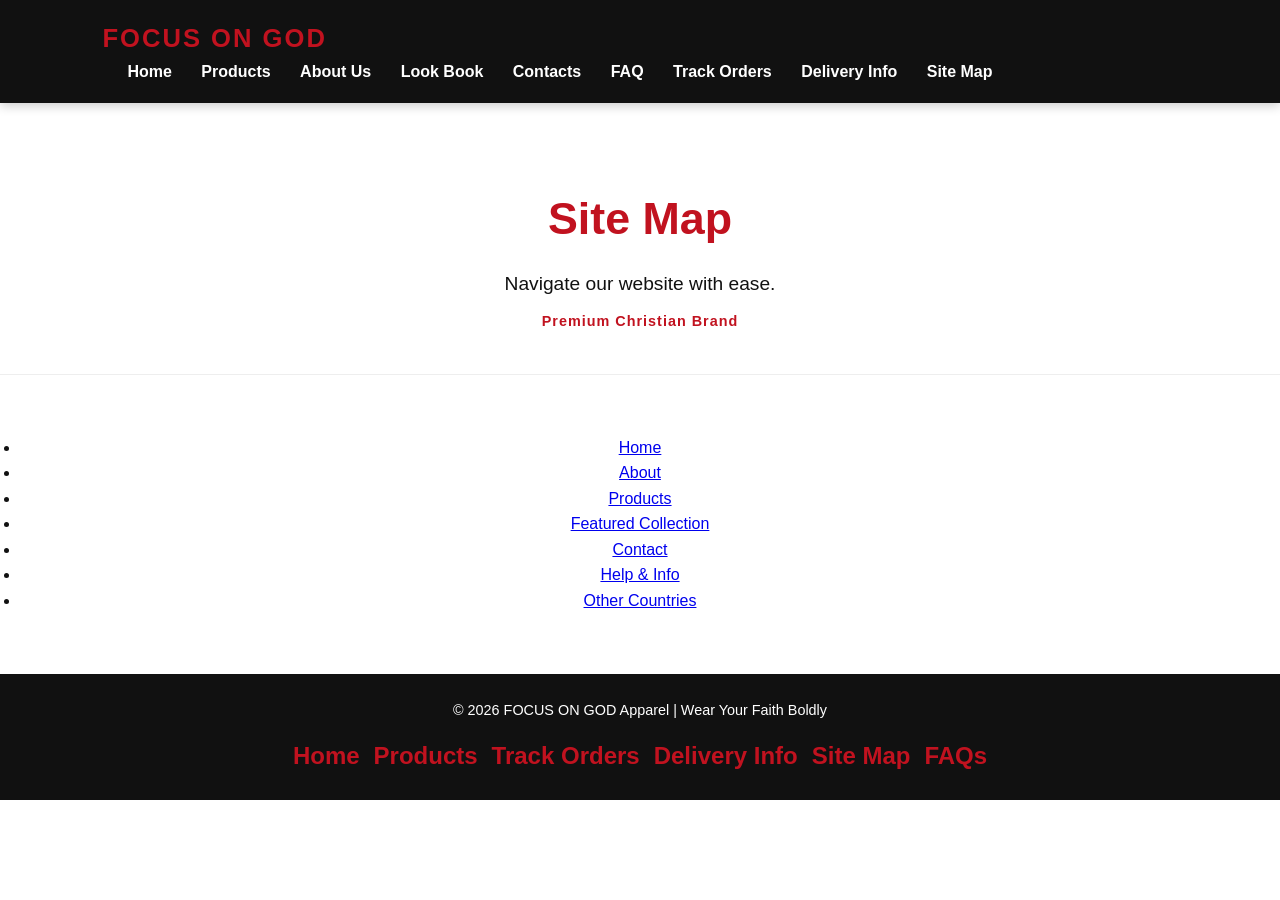
<file: site-map.html>
<!DOCTYPE html>
<html lang="en">
<head>
    <meta charset="UTF-8">
    <meta name="viewport" content="width=device-width, initial-scale=1.0">
    <title>Site Map | FOCUS ON GOD Apparel</title>
    <link rel="stylesheet" href="style.css">
</head>
<body>

<!-- NAVIGATION -->
<nav class="navbar">
    <div class="nav-container">
        <a href="index.html" class="nav-logo">FOCUS ON GOD</a>
        <div class="nav-links">
            <a href="index.html">Home</a>
            <a href="products.html">Products</a>
            <a href="about.html">About Us</a>
            <a href="lookbook.html">Look Book</a>
            <a href="contacts.html">Contacts</a>
            <a href="faq.html">FAQ</a>
            <a href="track-orders.html">Track Orders</a>
            <a href="delivery-info.html">Delivery Info</a>
            <a href="site-map.html">Site Map</a>
        </div>
    </div>
</nav>

<!-- PAGE HEADER -->
<section class="page-header">
    <h1>Site Map</h1>
    <p>Navigate our website with ease.</p>
</section>

<!-- SITEMAP LINKS -->
<section class="mission">
    <ul>
        <li><a href="index.html#hero">Home</a></li>
        <li><a href="index.html#about">About</a></li>
        <li><a href="products.html">Products</a></li>
        <li><a href="index.html#featured">Featured Collection</a></li>
        <li><a href="index.html#contact">Contact</a></li>
        <li><a href="index.html#help">Help & Info</a></li>
        <li><a href="index.html#other-countries">Other Countries</a></li>
    </ul>
</section>

<!-- FOOTER -->
<footer class="footer">
    <p>© 2026 FOCUS ON GOD Apparel | Wear Your Faith Boldly</p>
    <div class="footer-links">
      <a href="index.html">Home</a>
      <a href="products.html">Products</a>
      <a href="track-orders.html">Track Orders</a>
      <a href="delivery-info.html">Delivery Info</a>
      <a href="site-map.html">Site Map</a>
      <a href="faq.html">FAQs</a>
    </div>
</footer>

</body>
</html>
</file>
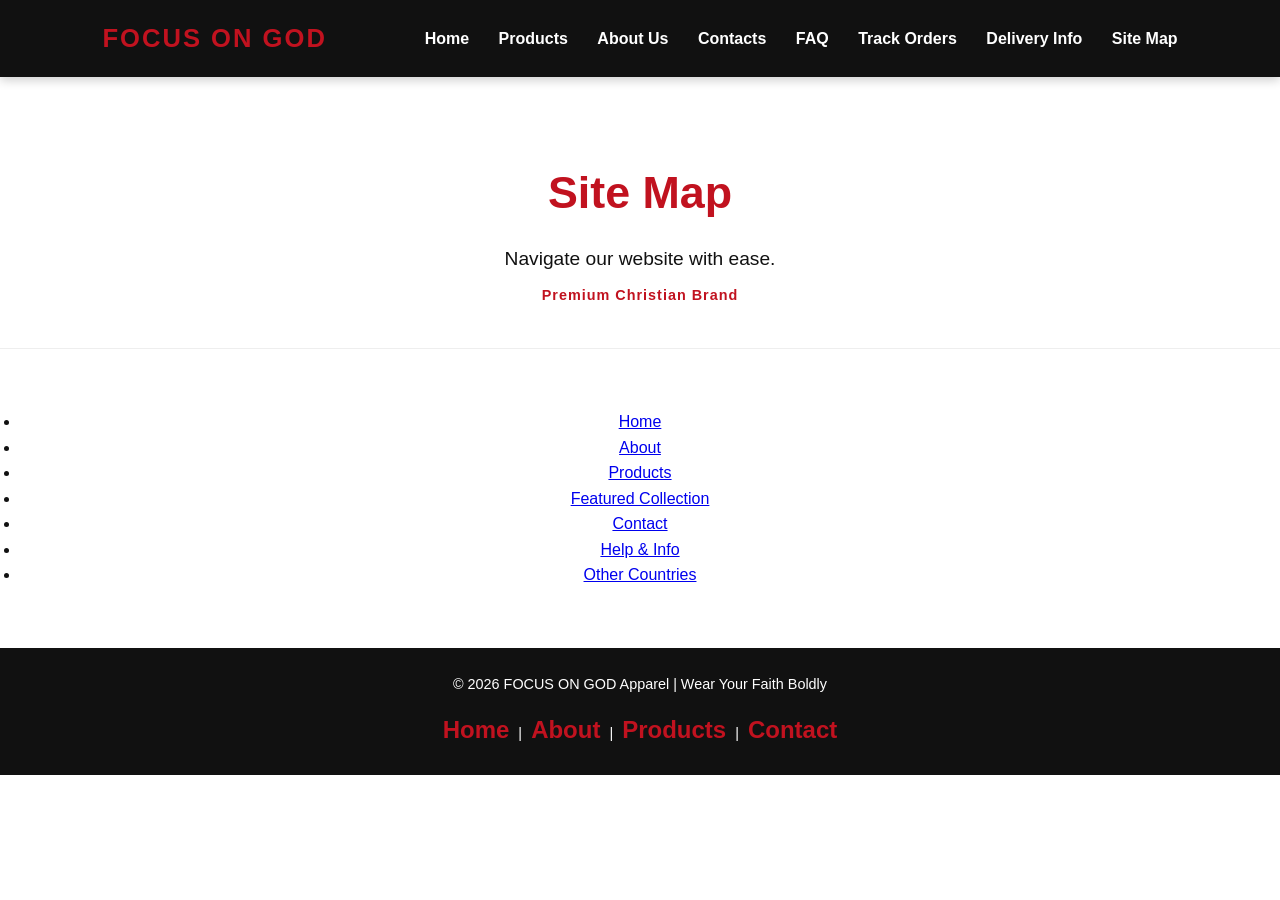
<file: sitemap.html>
<!DOCTYPE html>
<html lang="en">
<head>
    <meta charset="UTF-8">
    <meta name="viewport" content="width=device-width, initial-scale=1.0">
    <title>Site Map | FOCUS ON GOD Apparel</title>
    <link rel="stylesheet" href="style.css">
</head>
<body>

<!-- NAVIGATION -->
<nav class="navbar">
    <div class="nav-container">
        <a href="index.html" class="nav-logo">FOCUS ON GOD</a>
        <div class="nav-links">
            <a href="index.html">Home</a>
            <a href="products.html">Products</a>
            <a href="about.html">About Us</a>
            <a href="contacts.html">Contacts</a>
            <a href="faq.html">FAQ</a>
            <a href="track-orders.html">Track Orders</a>
            <a href="delivery-info.html">Delivery Info</a>
            <a href="site-map.html">Site Map</a>
        </div>
    </div>
</nav>

<!-- PAGE HEADER -->
<section class="page-header">
    <h1>Site Map</h1>
    <p>Navigate our website with ease.</p>
</section>

<!-- SITEMAP LINKS -->
<section class="mission">
    <ul>
        <li><a href="index.html#hero">Home</a></li>
        <li><a href="index.html#about">About</a></li>
        <li><a href="products.html">Products</a></li>
        <li><a href="index.html#featured">Featured Collection</a></li>
        <li><a href="index.html#contact">Contact</a></li>
        <li><a href="index.html#help">Help & Info</a></li>
        <li><a href="index.html#other-countries">Other Countries</a></li>
    </ul>
</section>

<!-- FOOTER -->
<footer class="footer">
    <p>© 2026 FOCUS ON GOD Apparel | Wear Your Faith Boldly</p>
    <div class="footer-links">
        <a href="index.html#hero">Home</a> |
        <a href="index.html#about">About</a> |
        <a href="products.html">Products</a> |
        <a href="index.html#contact">Contact</a>
    </div>
</footer>

</body>
</html>
</file>
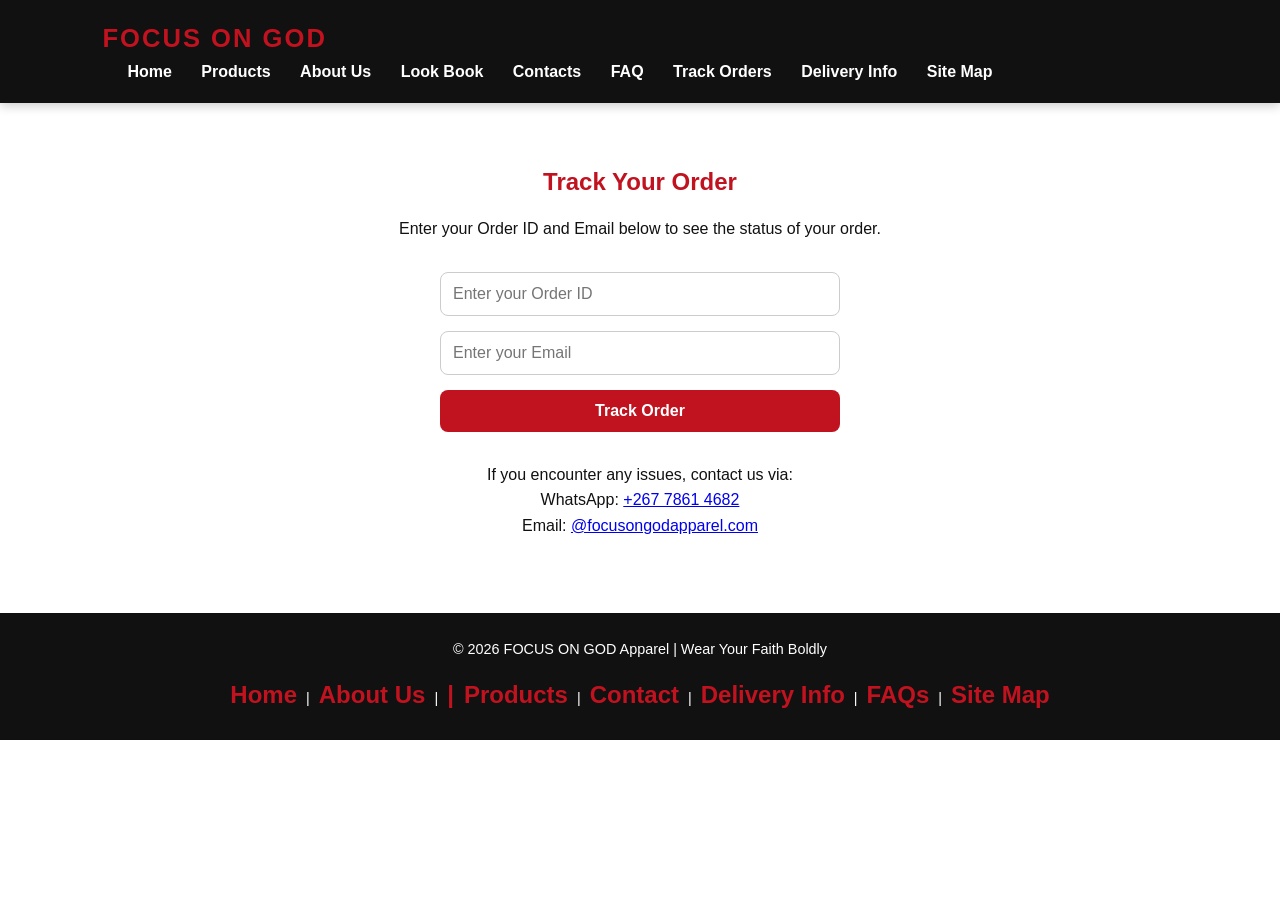
<file: track-orders.html>
<!DOCTYPE html>
<html lang="en">
<head>
    <meta charset="UTF-8">
    <title>Track Your Order | FOCUS ON GOD Apparel</title>
    <meta name="viewport" content="width=device-width, initial-scale=1.0">
    <link rel="stylesheet" href="style.css">
</head>
    
<body>

<!-- NAVIGATION -->
<nav class="navbar">
    <div class="nav-container">
        <a href="index.html" class="nav-logo">FOCUS ON GOD</a>
        <div class="nav-links">
            <a href="index.html">Home</a>
            <a href="products.html">Products</a>
            <a href="about.html">About Us</a>
            <a href="lookbook.html">Look Book</a>
            <a href="contacts.html">Contacts</a>
            <a href="faq.html">FAQ</a>
            <a href="track-orders.html">Track Orders</a>
            <a href="delivery-info.html">Delivery Info</a>
            <a href="site-map.html">Site Map</a>
        </div>
    </div>
</nav>

<!-- TRACK YOUR ORDER SECTION -->
<section class="track-order-section">
    <h1>Track Your Order</h1>
    <p>Enter your Order ID and Email below to see the status of your order.</p>

    <form class="track-order-form" id="trackOrderForm">
        <input type="text" placeholder="Enter your Order ID" required id="orderId">
        <input type="email" placeholder="Enter your Email" required id="orderEmail">
        <button type="submit">Track Order</button>
    </form>

    <p class="confirmation-message" id="confirmationMessage"></p>

    <p style="margin-top:20px; color:#111;">
        If you encounter any issues, contact us via:<br>
        WhatsApp: <a href="https://wa.me/26778614682" target="_blank">+267 7861 4682</a><br>
        Email: <a href="mailto:@focusongodapparel.com">@focusongodapparel.com</a>
    </p>
</section>

<!-- FOOTER -->
<footer class="footer">
    <p>© 2026 FOCUS ON GOD Apparel | Wear Your Faith Boldly</p>
    <div class="footer-links">
        <a href="index.html">Home</a> |
        <a href="about.html">About Us</a> |
        <a href="lookbook.html"Look Book</a> |
        <a href="products.html">Products</a> |
        <a href="contacts.html">Contact</a> |
        <a href="delivery.html">Delivery Info</a> |
        <a href="faq.html">FAQs</a> |
        <a href="sitemap.html">Site Map</a>
    </div>
</footer>

<!-- Simple JS for fake tracking -->
<script>
    const form = document.getElementById('trackOrderForm');
    const confirmationMessage = document.getElementById('confirmationMessage');

    form.addEventListener('submit', function(e) {
        e.preventDefault(); // prevent form submission

        const orderId = document.getElementById('orderId').value;
        const email = document.getElementById('orderEmail').value;

        // Show a fake dynamic confirmation
        confirmationMessage.style.display = 'block';
        confirmationMessage.innerHTML = `Thank you! Your order <strong>${orderId}</strong> associated with <strong>${email}</strong> is being processed. You will receive updates via email or WhatsApp.`;
        
        // Clear the form fields
        form.reset();
    });
</script>

</body>
</html>
</file>
<file: style.css>
/* =========================
   Root / Brand Colors
========================= */
:root {
    --primary-red: #c1121f;
    --primary-black: #111111;
    --primary-white: #ffffff;
    --light-gray: #f5f5f5;
}

/* =========================
   General Styles
========================= */
* {
    margin: 0;
    padding: 0;
    box-sizing: border-box;
    font-family: 'Arial', sans-serif;
}

html {
    scroll-behavior: smooth;
}

body {
    background-color: var(--primary-white);
    color: var(--primary-black);
    line-height: 1.6;
}

section {
    padding: 70px 8%;
}

h1, h2, h3 {
    color: var(--primary-red);
    margin-bottom: 15px;
}

p {
    margin-bottom: 15px;
}

/* =========================
   Navbar
========================= */
.navbar {
    position: sticky;
    top: 0;
    width: 100%;
    background-color: var(--primary-black);
    padding: 18px 8%;
    z-index: 100;
    box-shadow: 0 3px 10px rgba(0,0,0,0.2);
}

.nav-container {
    display: flex;
    justify-content: space-between;
    align-items: center;
    max-width: 1200px;
    margin: 0 auto;
    flex-wrap: wrap;
}

.nav-logo {
    font-size: 1.6rem;
    font-weight: bold;
    color: var(--primary-red);
    text-decoration: none;
    letter-spacing: 2px;
}

.nav-links a {
    color: var(--primary-white);
    font-weight: bold;
    margin-left: 25px;
    text-decoration: none;
    transition: 0.3s ease;
}

.nav-links a:hover {
    color: var(--primary-red);
}

/* =========================
   Hero Section (Home Page)
========================= */
.hero {
    position: relative;
    height: 100vh;
    width: 100%;
    background-image: url("focusongod-logo.png");
    background-size: cover;
    background-position: center center;
    background-repeat: no-repeat;
    display: flex;
    justify-content: center;
    align-items: center;
    text-align: center;
    color: var(--primary-white);
    overflow: hidden;
}

.hero::after {
    content: "";
    position: absolute;
    inset: 0;
    background: rgba(0,0,0,0.3);
}

.hero-content {
    position: relative;
    z-index: 1;
    max-width: 800px;
    padding: 20px;
}

.hero h1 {
    font-size: 3rem;
    font-weight: bold;
    margin-bottom: 20px;
}

.hero p {
    font-size: 1.5rem;
    margin-bottom: 30px;
}

.hero-btn {
    font-size: 1.2rem;
    padding: 12px 35px;
    background-color: var(--primary-red);
    color: var(--primary-white);
    font-weight: bold;
    border: none;
    border-radius: 8px;
    cursor: pointer;
    transition: all 0.3s ease;
}

.hero-btn:hover {
    background-color: var(--primary-black);
    color: var(--primary-white);
    box-shadow: 0 8px 20px rgba(0,0,0,0.3);
    transform: translateY(-3px);
}

/* =========================
   Lookbook Hero Section
========================= */
.lookbook-hero {
    height: 50vh;
    display: flex;
    justify-content: center;
    align-items: center;
    text-align: center;
    background-color: var(--light-gray);
}

.lookbook-hero .hero-btn {
    margin-top: 20px;
}

/* =========================
   Page Headers
========================= */
.page-header {
    background-color: var(--primary-white);
    text-align: center;
    padding: 80px 20px 40px 20px;
    border-bottom: 1px solid #eee;
    position: relative;
}

.page-header h1 {
    font-size: 2.8rem;
    font-weight: bold;
}

.page-header p {
    font-size: 1.2rem;
    color: var(--primary-black);
    max-width: 800px;
    margin: 0 auto;
    line-height: 1.6;
}

.page-header::after {
    content: "Premium Christian Brand";
    display: inline-block;
    margin-top: 10px;
    font-size: 0.9rem;
    font-weight: bold;
    color: var(--primary-red);
    letter-spacing: 1px;
}

/* =========================
   Mission / Founder Section
========================= */
.mission,
.founder-section {
    background-color: var(--primary-white);
    padding: 60px 20px;
    text-align: center;
}

.mission h2,
.founder-section h2 {
    font-size: 2.5rem;
    margin-bottom: 20px;
    font-weight: bold;
}

.mission p,
.founder-section p {
    font-size: 1.2rem;
    max-width: 800px;
    margin: 0 auto 30px auto;
    line-height: 1.6;
}

.founder-section .highlight {
    font-weight: bold;
    color: var(--primary-red);
}

/* =========================
   Carousel / Products & Lookbook
========================= */
.carousel-container,
.lookbook-slider {
    position: relative;
    overflow: hidden;
    max-width: 100%;
    margin: 40px auto;
}

.carousel-track,
.slider {
    display: flex;
    transition: transform 0.5s ease-in-out;
    scroll-snap-type: x mandatory;
}

.carousel-item,
.slide {
    flex: 0 0 100%;
    display: flex;
    flex-direction: column;
    align-items: center;
    justify-content: center;
    padding: 20px;
    scroll-snap-align: center;
    box-sizing: border-box;
}

.carousel-item img,
.slide img {
    width: 60%;
    max-width: 400px;
    height: auto;
    border-radius: 12px;
    margin-bottom: 15px;
}

/* Carousel / Slide Titles & Buttons */
.carousel-item h3,
.carousel-item p,
.slide h3,
.slide p {
    text-align: center;
}

.carousel-item .price {
    display: inline-block;
    background-color: var(--primary-red);
    color: var(--primary-white);
    padding: 8px 16px;
    font-weight: bold;
    border-radius: 5px;
    margin-bottom: 10px;
}

.carousel-item .buy-btn {
    display: inline-block;
    background-color: var(--primary-red);
    color: var(--primary-white);
    font-weight: bold;
    padding: 10px 25px;
    border-radius: 8px;
    margin-top: 10px;
    cursor: pointer;
    transition: all 0.3s ease;
}

.carousel-item .buy-btn:hover {
    background-color: var(--primary-black);
    box-shadow: 0 8px 20px rgba(0,0,0,0.3);
    transform: translateY(-3px);
}

/* Carousel / Lookbook Navigation Buttons */
.carousel-btn,
.prev,
.next {
    position: absolute;
    top: 50%;
    transform: translateY(-50%);
    background-color: var(--primary-red);
    border: none;
    color: var(--primary-white);
    font-size: 2rem;
    padding: 10px 15px;
    border-radius: 50%;
    cursor: pointer;
    z-index: 10;
    transition: all 0.3s ease;
}

.carousel-btn:hover,
.prev:hover,
.next:hover {
    background-color: var(--primary-black);
}

.carousel-btn.prev,
.prev { left: 10px; }
.carousel-btn.next,
.next { right: 10px; }

/* =========================
   Help / FAQ / Contact / Other Pages
========================= */
.track-order-section,
.help-info-section,
.delivery-info-section,
.sitemap-section,
.faq-section {
    text-align: center;
    padding: 60px 20px;
    max-width: 800px;
    margin: 0 auto;
}

.track-order-form,
.help-form {
    max-width: 400px;
    margin: 30px auto;
    display: flex;
    flex-direction: column;
    gap: 15px;
}

.track-order-form input,
.help-form input,
.help-form textarea {
    width: 100%;
    padding: 12px;
    border-radius: 8px;
    border: 1px solid #ccc;
    font-size: 1rem;
}

.track-order-form button,
.help-form button {
    width: 100%;
    padding: 12px;
    border: none;
    border-radius: 8px;
    background-color: var(--primary-red);
    color: var(--primary-white);
    font-weight: bold;
    cursor: pointer;
    font-size: 1rem;
    transition: all 0.3s ease;
}

.track-order-form button:hover,
.help-form button:hover {
    background-color: var(--primary-black);
}

/* Help / FAQ Cards */
.help-container,
.delivery-container,
.sitemap-container,
.faq-container {
    display: flex;
    flex-direction: column;
    gap: 25px;
    margin-top: 30px;
}

.help-card,
.delivery-card,
.sitemap-card,
.faq-card {
    background-color: var(--light-gray);
    padding: 25px 20px;
    border-radius: 12px;
    box-shadow: 0 5px 15px rgba(0,0,0,0.1);
}

.help-card h3,
.delivery-card h3,
.sitemap-card h3,
.faq-card h3 {
    margin-bottom: 10px;
}

.help-card p,
.delivery-card p,
.sitemap-card p,
.faq-card p {
    margin-bottom: 10px;
    text-align: left;
}

/* =========================
   FAQ Accordion / Bootstrap-like
========================= */
.accordion-item {
    border-radius: 8px;
    overflow: hidden;
    margin-bottom: 15px;
    border: 1px solid #ddd;
}

.accordion-button {
    background-color: var(--light-gray);
    color: var(--primary-red);
    font-weight: 600;
    font-size: 1.1rem;
    padding: 16px 20px;
}

.accordion-button:focus {
    box-shadow: none;
}

.accordion-button:not(.collapsed) {
    background-color: var(--primary-red);
    color: var(--primary-white);
}

.accordion-button.collapsed:hover {
    background-color: #e6e6e6;
}

.accordion-body {
    background-color: var(--primary-white);
    color: var(--primary-black);
    font-size: 1rem;
    line-height: 1.5;
}

/* =========================
   Newsletter / Footer
========================= */
.newsletter {
    text-align: center;
    padding: 60px 20px;
    background-color: var(--light-gray);
}

.newsletter input {
    padding: 12px;
    width: 300px;
    max-width: 90%;
    margin-right: 10px;
    border-radius: 8px;
    border: 1px solid #ccc;
}

.newsletter button {
    padding: 12px 25px;
    background-color: var(--primary-red);
    color: var(--primary-white);
    border: none;
    border-radius: 8px;
    font-weight: bold;
    cursor: pointer;
    transition: 0.3s ease;
}

.newsletter button:hover {
    background-color: var(--primary-black);
}

footer {
    background-color: var(--primary-black);
    color: var(--primary-white);
    padding: 25px 20px;
    text-align: center;
    font-size: 0.9rem;
}

footer a {
    color: var(--primary-red);
    font-weight: bold;
    text-decoration: none;
    margin: 0 5px;
    font-size: 1.5rem;
    display: inline-block;
    transition: color 0.3s;
}

footer a:hover {
    color: var(--primary-white);
}

/* =========================
   Responsive
========================= */
@media (max-width: 1024px) {
    .carousel-item img,
    .slide img { width: 70%; }
}

@media (max-width: 768px) {
    .hero h1 { font-size: 2rem; }
    .hero p { font-size: 1.2rem; }
    .hero-btn { font-size: 1rem; padding: 10px 25px; }
    
    .nav-container { flex-direction: column; }
    .nav-links a { margin: 10px 0 0 0; }

    .carousel-item img,
    .slide img { width: 80%; }

    .accordion-button {
        font-size: 1rem;
        padding: 14px 20px;
    }

    .accordion-body {
        font-size: 0.95rem;
    }
}

@media (max-width: 480px) {
    .hero h1 { font-size: 1.5rem; }
    .hero p { font-size: 1rem; }
    .page-header h1 { font-size: 1.8rem; }
    .page-header p { font-size: 1rem; }
    .carousel-item img,
    .slide img { width: 90%; }
    .carousel-item h3 { font-size: 1.2rem; }
   }

/* =========================
   Lookbook Slider / Carousel
========================= */
.lookbook-slider {
    position: relative;
    overflow: hidden;
    max-width: 100%;
    margin: 40px auto;
    text-align: center;
}

.lookbook-slider .slider {
    display: flex;
    transition: transform 0.5s ease-in-out;
    scroll-snap-type: x mandatory;
}

.lookbook-slider .slide {
    flex: 0 0 100%;
    display: flex;
    justify-content: center;
    align-items: center;
    scroll-snap-align: center;
    padding: 20px;
    box-sizing: border-box;
    opacity: 0;
    transition: opacity 0.5s ease-in-out;
    position: absolute;
    top: 0;
    left: 0;
    width: 100%;
}

.lookbook-slider .slide.active {
    opacity: 1;
    position: relative;
}

.lookbook-slider .slide img {
    width: 60%;
    max-width: 500px;
    height: auto;
    border-radius: 12px;
    object-fit: cover;
    margin: 0 auto;
    display: block;
}

/* Navigation Buttons */
.lookbook-slider .prev,
.lookbook-slider .next {
    position: absolute;
    top: 50%;
    transform: translateY(-50%);
    background-color: var(--primary-red);
    border: none;
    color: var(--primary-white);
    font-size: 2rem;
    padding: 10px 15px;
    border-radius: 50%;
    cursor: pointer;
    z-index: 10;
    transition: all 0.3s ease;
}

.lookbook-slider .prev:hover,
.lookbook-slider .next:hover {
    background-color: var(--primary-black);
}

.lookbook-slider .prev { left: 10px; }
.lookbook-slider .next { right: 10px; }

/* =========================
   Responsive Lookbook
========================= */
@media (max-width: 1024px) {
    .lookbook-slider .slide img { width: 70%; }
}

@media (max-width: 768px) {
    .lookbook-slider .slide img { width: 80%; }
}

@media (max-width: 480px) {
    .lookbook-slider .slide img { width: 90%; }
        }

/* =========================
   FAQ Section Styling
========================= */
.faq-section {
    max-width: 900px;
    margin: 0 auto;
    padding: 80px 20px;
    text-align: center;
}

.faq-section h1 {
    font-size: 2.5rem;
    color: var(--primary-red);
    margin-bottom: 10px;
    font-weight: bold;
}

.faq-section p {
    font-size: 1.1rem;
    color: var(--primary-black);
    margin-bottom: 40px;
}

.faq-container {
    display: flex;
    flex-direction: column;
    gap: 20px;
}

.faq {
    background-color: var(--light-gray);
    border-radius: 12px;
    box-shadow: 0 5px 15px rgba(0,0,0,0.1);
    overflow: hidden;
    transition: transform 0.3s ease, box-shadow 0.3s ease;
}

.faq:hover {
    transform: translateY(-2px);
    box-shadow: 0 8px 20px rgba(0,0,0,0.15);
}

.faq-question {
    background-color: var(--primary-red);
    color: var(--primary-white);
    font-weight: bold;
    font-size: 1.2rem;
    padding: 18px 25px;
    width: 100%;
    text-align: left;
    border: none;
    cursor: pointer;
    outline: none;
    transition: background 0.3s ease;
}

.faq-question:hover {
    background-color: var(--primary-black);
}

.faq-answer {
    display: none;
    background-color: var(--primary-white);
    color: var(--primary-black);
    padding: 20px 25px;
    font-size: 1rem;
    line-height: 1.6;
    text-align: left;
    border-top: 1px solid #ddd;
}

.faq-answer a {
    color: var(--primary-red);
    text-decoration: none;
    font-weight: bold;
}

.faq-answer a:hover {
    text-decoration: underline;
}

/* Responsive */
@media (max-width: 768px) {
    .faq-section h1 { font-size: 2rem; }
    .faq-section p { font-size: 1rem; }
    .faq-question { font-size: 1.1rem; padding: 15px 20px; }
    .faq-answer { font-size: 0.95rem; padding: 15px 20px; }
}

@media (max-width: 480px) {
    .faq-section h1 { font-size: 1.7rem; }
    .faq-section p { font-size: 0.95rem; }
    .faq-question { font-size: 1rem; padding: 12px 18px; }
    .faq-answer { font-size: 0.9rem; padding: 12px 18px; }
}
</file>
